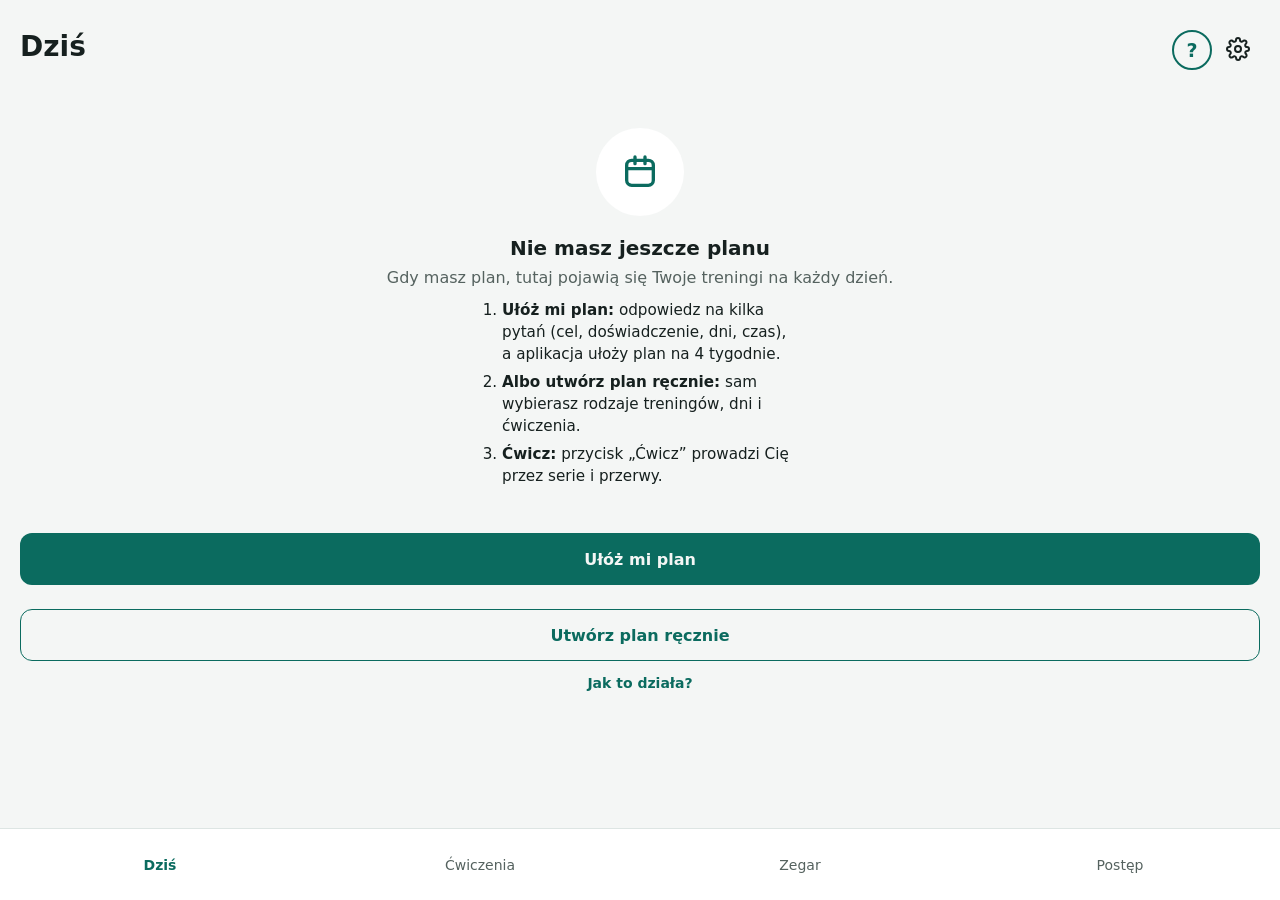
<file: index.html>
<!DOCTYPE html>
<html lang="pl">
<head>
  <meta charset="UTF-8">
  <meta name="viewport" content="width=device-width, initial-scale=1">
  <title>Ćwiczenia</title>
  <link rel="manifest" href="manifest.webmanifest">
  <meta name="theme-color" content="#0B6B5F">
  <link rel="icon" href="ikona-192.png">
  <link rel="apple-touch-icon" href="ikona-180.png">
  <link rel="stylesheet" href="style.css?v=99">
</head>
<body>

  <main>
    <section id="ekran-dzis" class="ekran aktywny">
      <div class="naglowek-rzad">
        <h1>Dziś</h1>
        <button class="ikona-przycisk" id="otworz-ustawienia" aria-label="Ustawienia">
          <svg width="24" height="24" viewBox="0 0 24 24" fill="none" stroke="currentColor" stroke-width="2" stroke-linecap="round" stroke-linejoin="round" aria-hidden="true"><circle cx="12" cy="12" r="3"/><path d="M19.4 15a1.7 1.7 0 0 0 .3 1.8l.1.1a2 2 0 1 1-2.8 2.8l-.1-.1a1.7 1.7 0 0 0-1.8-.3 1.7 1.7 0 0 0-1 1.5V21a2 2 0 1 1-4 0v-.1a1.7 1.7 0 0 0-1.1-1.5 1.7 1.7 0 0 0-1.8.3l-.1.1a2 2 0 1 1-2.8-2.8l.1-.1a1.7 1.7 0 0 0 .3-1.8 1.7 1.7 0 0 0-1.5-1H3a2 2 0 1 1 0-4h.1a1.7 1.7 0 0 0 1.5-1.1 1.7 1.7 0 0 0-.3-1.8l-.1-.1a2 2 0 1 1 2.8-2.8l.1.1a1.7 1.7 0 0 0 1.8.3H9a1.7 1.7 0 0 0 1-1.5V3a2 2 0 1 1 4 0v.1a1.7 1.7 0 0 0 1 1.5 1.7 1.7 0 0 0 1.8-.3l.1-.1a2 2 0 1 1 2.8 2.8l-.1.1a1.7 1.7 0 0 0-.3 1.8V9a1.7 1.7 0 0 0 1.5 1H21a2 2 0 1 1 0 4h-.1a1.7 1.7 0 0 0-1.5 1z"/></svg>
        </button>
      </div>

      <div class="pusty-stan" id="dzis-brak-planu">
        <div class="pusty-ikona">
          <svg width="40" height="40" viewBox="0 0 24 24" fill="none" stroke="currentColor" stroke-width="2" stroke-linecap="round" aria-hidden="true"><rect x="4" y="5" width="16" height="15" rx="3"/><path d="M4 10h16M9 3v4M15 3v4"/></svg>
        </div>
        <div class="pusty-tytul">Nie masz jeszcze planu</div>
        <p class="opis">Gdy masz plan, tutaj pojawią się Twoje treningi na każdy dzień.</p>
        <ol class="kroki-start">
          <li><b>Ułóż mi plan:</b> odpowiedz na kilka pytań (cel, doświadczenie, dni, czas), a aplikacja ułoży plan na 4 tygodnie.</li>
          <li><b>Albo utwórz plan ręcznie:</b> sam wybierasz rodzaje treningów, dni i ćwiczenia.</li>
          <li><b>Ćwicz:</b> przycisk „Ćwicz” prowadzi Cię przez serie i przerwy.</li>
        </ol>
        <button class="przycisk wielki" id="dzis-utworz-plan">Utwórz plan</button>
        <button class="akcja" id="dzis-jak-to-dziala">Jak to działa?</button>
      </div>

      <div id="dzis-plan" hidden>
        <p class="opis" id="dzis-data"></p>
        <button class="akcja" id="dzis-edytuj-plan">Edytuj plan</button>
        <div id="dzis-sesje"></div>
        <p class="opis" id="dzis-podsumowanie"></p>
      </div>
    </section>

    <section id="ekran-cwiczenia" class="ekran">
      <h1>Ćwiczenia</h1>

      <div class="przelacznik zakladki-cw">
        <button class="segment aktywny" id="przelacznik-baza">Baza ćwiczeń</button>
        <button class="segment" id="przelacznik-treningi">Moje zestawy</button>
        <button class="segment" id="przelacznik-sciezki">Ścieżki</button>
      </div>

      <div id="widok-sciezki" hidden></div>

      <div id="widok-baza">

      <div class="szuk-rzad" id="szuk-rzad">
        <input type="search" id="pole-szukaj" aria-label="Szukaj ćwiczenia" placeholder="Szukaj ćwiczenia">
        <button class="filtr-przycisk" id="przycisk-filtry" type="button" aria-haspopup="dialog">Filtry</button>
      </div>
      <div class="chipy aktywne-filtry" id="aktywne-filtry"></div>

      <div class="formularz" id="formularz-cwiczenia" hidden>
        <div class="naglowek-wstecz"><button class="wstecz" data-cel="przycisk-anuluj" aria-label="Wstecz"><svg width="24" height="24" viewBox="0 0 24 24" fill="none" stroke="currentColor" stroke-width="2" stroke-linecap="round" aria-hidden="true"><path d="M15 5l-7 7 7 7"/></svg></button><h2 class="tytul-formularza" id="tytul-formularza">Nowe ćwiczenie</h2><button class="przycisk maly zapisz-gora" id="przycisk-zapisz-gora" type="button">Zapisz</button></div>

        <label for="pole-nazwa">Nazwa</label>
        <input type="text" id="pole-nazwa" placeholder="Np. Wiosłowanie">

        <label for="pole-rodzaj">Rodzaj treningu</label>
        <select id="pole-rodzaj"></select>

        <label for="pole-poziom">Poziom trudności (opcjonalnie)</label>
        <select id="pole-poziom">
          <option value="">Nie określono</option>
          <option value="1">1 – początkujący</option>
          <option value="2">2 – podstawowy</option>
          <option value="3">3 – średni</option>
          <option value="4">4 – zaawansowany</option>
          <option value="5">5 – elitarny</option>
        </select>

        <!-- Style pływania: tylko dla rodzajów z wyborem stylu (Basen) -->
        <div id="pole-style" hidden>
          <div class="etykieta-pola">Style pływania</div>
          <div class="wybory" id="style-wybory"></div>
        </div>

        <!-- Partie mięśni: najpierw ptaszek, potem lista, potem podsumowanie -->
        <label class="wybor wybor-pelny">
          <input type="checkbox" id="pole-czy-partie">
          Ćwiczenie uwzględnia partię mięśni
        </label>

        <div class="panel" id="panel-partii" hidden>
          <div class="etykieta">Zaznacz partie mięśni</div>
          <div id="pole-partie" class="wybory"></div>
          <button class="przycisk" id="przycisk-gotowe">Gotowe</button>
        </div>

        <div class="podsumowanie" id="podsumowanie-partii" hidden>
          <div>
            <div class="etykieta-mala">Partie mięśni</div>
            <div class="podsumowanie-tekst" id="tekst-partii"></div>
          </div>
          <button class="akcja" id="przycisk-zmien-partie">Zmień</button>
        </div>

        <!-- Mięśnie: jedna sylwetka do dotykania, wybrane mięśnie na górze listy -->
        <div class="etykieta-pola">Mięśnie</div>
        <button class="akcja" id="przycisk-pokaz-miesnie" type="button">Pokaż listę mięśni</button>
        <div class="panel" id="panel-miesni" hidden>
          <div id="pole-miesnie"></div>
        </div>

        <label class="wybor wybor-ciezar"><input type="checkbox" id="pole-ciezar"> Można dodać ciężar (kg)</label>
        <p class="opis">Przy takim ćwiczeniu w planie i przy zaliczaniu wpiszesz ciężar w każdej serii.</p>

        <label for="pole-opis-start">Opis wykonania: ustawienie (opcjonalnie)</label>
        <textarea id="pole-opis-start" rows="2" placeholder="Pozycja wyjściowa, chwyt, stopy"></textarea>
        <label for="pole-opis-ruch">Opis wykonania: ruch</label>
        <textarea id="pole-opis-ruch" rows="3" placeholder="Co robisz, w jakim zakresie, jak oddychasz"></textarea>
        <label for="pole-opis-uwaga">Opis wykonania: uwaga</label>
        <textarea id="pole-opis-uwaga" rows="2" placeholder="Najczęstszy błąd, bezpieczeństwo"></textarea>

        <label for="pole-link">Link do filmu (opcjonalnie)</label>
        <input type="url" id="pole-link" placeholder="https://">

        <p class="blad" id="komunikat-bledu"></p>

        <div>
          <button class="przycisk" id="przycisk-zapisz">Zapisz</button>
          <button class="przycisk drugi schowany" id="przycisk-anuluj">Anuluj</button>
        </div>
      </div>

      <div class="arkusz-tlo" id="arkusz-filtrow" hidden>
        <div class="arkusz" role="dialog" aria-label="Filtry ćwiczeń">
          <div class="arkusz-uchwyt" aria-hidden="true"></div>
          <div class="arkusz-gora">
            <h2>Filtry</h2>
            <button class="akcja" id="przycisk-wyczysc" type="button">Wyczyść</button>
          </div>
          <div class="arkusz-tresc filtry" id="blok-filtrow">
            <div class="etykieta-pola">Pokaż</div>
            <div class="chipy" id="chipy-zrodlo"></div>

            <div class="etykieta-pola">Partia mięśni</div>
            <div class="chipy" id="chipy-partie"></div>

            <div id="blok-miesnie-chipy" hidden>
              <div class="etykieta-pola">Mięśnie tej partii (można kilka)</div>
              <div class="chipy" id="chipy-miesnie"></div>
            </div>

            <div class="etykieta-pola">Rodzaj treningu</div>
            <div class="chipy" id="chipy-rodzaje"></div>

            <div class="etykieta-pola">Trudność <span class="skala-poziomow" aria-hidden="true"><i class="poz-1"></i><i class="poz-2"></i><i class="poz-3"></i><i class="poz-4"></i><i class="poz-5"></i></span></div>
            <p class="podpowiedz-poziomow">1 – na start (zielony) … 5 – elitarne (czerwony).</p>
            <div class="chipy" id="chipy-poziomy"></div>

            <div id="blok-miesnie-lista">
              <label for="filtr-miesien" class="etykieta-pola">Mięsień</label>
              <select id="filtr-miesien" class="filtr-wybor"></select>
            </div>

            <label for="filtr-sortowanie" class="etykieta-pola">Kolejność</label>
            <select id="filtr-sortowanie" class="filtr-wybor">
              <option value="">Domyślna</option>
              <option value="latwe">Od najłatwiejszych</option>
              <option value="trudne">Od najtrudniejszych</option>
              <option value="az">Alfabetycznie</option>
            </select>

            <button class="akcja" id="przycisk-ukryte" type="button" hidden>Pokaż ukryte</button>
          </div>
          <button class="przycisk wielki arkusz-pokaz" id="przycisk-pokaz-wyniki" type="button">Pokaż ćwiczenia</button>
        </div>
      </div>

      <p class="lista-licznik" id="lista-licznik"></p>
      <p class="opis" id="pusta-lista">Nie masz jeszcze ćwiczeń. Dodaj pierwsze.</p>
      <p class="opis" id="brak-wynikow" hidden>Brak ćwiczeń dla wybranych filtrów.</p>
      <div id="lista-cwiczen"></div>

      <button class="fab" id="przycisk-nowe" type="button">+ Dodaj ćwiczenie</button>
      </div>

      <div id="widok-treningi" hidden>
        <button class="przycisk" id="przycisk-nowy-trening">+ Dodaj zestaw ćwiczeń</button>

        <div class="formularz" id="formularz-treningu" hidden>
          <div class="naglowek-wstecz"><button class="wstecz" data-cel="przycisk-anuluj-trening" aria-label="Wstecz"><svg width="24" height="24" viewBox="0 0 24 24" fill="none" stroke="currentColor" stroke-width="2" stroke-linecap="round" aria-hidden="true"><path d="M15 5l-7 7 7 7"/></svg></button><h2 class="tytul-formularza" id="tytul-treningu">Nowy trening</h2><button class="przycisk maly zapisz-gora" id="przycisk-zapisz-trening-gora" type="button">Zapisz</button></div>

          <label for="pole-nazwa-treningu">Nazwa zestawu</label>
          <input type="text" id="pole-nazwa-treningu" placeholder="Np. Plecy A">
          <label for="pole-blok-treningu">Rodzaj zestawu</label>
          <select id="pole-blok-treningu">
            <option value="">Zwykły zestaw</option>
            <option value="rozgrzewka">Blok rozgrzewki (dołączany przed treningiem)</option>
            <option value="rozciaganie">Blok rozciągania (dołączany po treningu)</option>
          </select>

          <div class="etykieta">Ćwiczenia w zestawie</div>
          <p class="opis" id="puste-wybrane">Nie dodano jeszcze ćwiczeń.</p>
          <div id="wybrane-cwiczenia"></div>

          <button class="przycisk drugi" id="przycisk-dodaj-cwiczenia">+ Dodaj ćwiczenia z bazy</button>
          <button class="przycisk-przerywany" id="przycisk-nowe-w-treningu" type="button">+ Utwórz nowe ćwiczenie</button>

          <div class="panel" id="panel-wyboru" hidden>
            <label for="pole-szukaj-wyboru" class="etykieta-pola">Szukaj ćwiczenia</label>
            <input type="search" id="pole-szukaj-wyboru" placeholder="Wpisz nazwę">

            <div class="etykieta-pola">Partie mięśni</div>
            <div class="chipy" id="chipy-partie-wyboru"></div>

            <div class="etykieta-pola">Rodzaj treningu</div>
            <div class="chipy" id="chipy-rodzaje-wyboru"></div>

            <div id="lista-wyboru"></div>
            <button class="przycisk" id="przycisk-gotowe-wyboru">Gotowe</button>
          </div>

          <p class="blad" id="blad-treningu"></p>

          <div>
            <button class="przycisk" id="przycisk-zapisz-trening">Zapisz zestaw</button>
            <button class="przycisk drugi schowany" id="przycisk-anuluj-trening">Anuluj</button>
          </div>
        </div>

        <p class="opis" id="puste-treningi">Nie masz jeszcze zestawów ćwiczeń. Dodaj pierwszy.</p>
        <input type="search" id="szukaj-treningow" aria-label="Szukaj zestawu lub ćwiczenia w nim" placeholder="Szukaj zestawu lub ćwiczenia w nim" hidden>
        <button class="akcja" id="przycisk-ukryte-zestawy" hidden>Pokaż ukryte zestawy</button>
        <div id="lista-treningow"></div>
      </div>
    </section>

    <section id="ekran-zegar" class="ekran">
      <h1>Zegar</h1>
      <div id="zegar-tresc"></div>
    </section>

    <section id="ekran-postep" class="ekran">
      <h1>Postęp</h1>
      <div id="postep-tresc"></div>
      <button class="przycisk wielki" id="postep-nowy-plan">Nowy plan</button>
      <button class="przycisk drugi wielki" id="postep-edytuj-plan" hidden>Edytuj aktywny plan</button>
    </section>
  </main>

  <nav class="pasek">
    <button class="zakladka aktywna" data-ekran="ekran-dzis">Dziś</button>
    <button class="zakladka" data-ekran="ekran-cwiczenia">Ćwiczenia</button>
    <button class="zakladka" data-ekran="ekran-zegar">Zegar</button>
    <button class="zakladka" data-ekran="ekran-postep">Postęp</button>
  </nav>

  <!-- Kreator planu: pełny ekran nad aplikacją -->
  <div class="kreator" id="kreator" hidden>
    <div class="kreator-naglowek">
      <button class="wstecz" id="kr-wstecz" aria-label="Wstecz">
        <svg width="24" height="24" viewBox="0 0 24 24" fill="none" stroke="currentColor" stroke-width="2" stroke-linecap="round" aria-hidden="true"><path d="M15 5l-7 7 7 7"/></svg>
      </button>
      <div>
        <div class="kreator-krok" id="kr-etykieta-kroku">Krok 1 z 2</div>
        <h2 class="kreator-tytul" id="kr-tytul">Nowy plan</h2>
      </div>
    </div>

    <div class="kreator-postep">
      <span class="aktywny" id="kr-postep-1"></span>
      <span id="kr-postep-2"></span>
    </div>

    <div class="kreator-tresc">

      <!-- Krok 1: okres i aktywności -->
      <div id="kr-krok1">
        <p class="opis kr-wstep">Wybierz okres i dodaj rodzaje treningów. Przy każdym wpisz, ile razy w okresie chcesz go zrobić.</p>
        <label class="etykieta-pola" for="kr-nazwa-planu">Nazwa planu</label>
        <input type="text" id="kr-nazwa-planu" maxlength="40" placeholder="Np. Masa, Bieganie, Powrót po urlopie">
        <div class="etykieta-pola">Okres</div>
        <div class="przelacznik">
          <button class="segment aktywny" id="kr-okres-tydzien">Tydzień</button>
          <button class="segment" id="kr-okres-miesiac">Miesiąc</button>
        </div>

        <div class="etykieta-pola">Rodzaje treningów</div>
        <p class="opis" id="kr-pusta">Nie dodano jeszcze żadnego rodzaju treningu.</p>
        <div id="kr-lista"></div>

        <button class="przycisk-przerywany" id="kr-dodaj">+ Dodaj rodzaj treningu</button>

        <div class="formularz" id="kr-formularz" hidden>
          <div class="naglowek-wstecz"><button class="wstecz" data-cel="kr-anuluj-aktywnosc" aria-label="Wstecz"><svg width="24" height="24" viewBox="0 0 24 24" fill="none" stroke="currentColor" stroke-width="2" stroke-linecap="round" aria-hidden="true"><path d="M15 5l-7 7 7 7"/></svg></button><h2 class="tytul-formularza" id="kr-tytul-formularza">Nowa aktywność</h2></div>

          <label for="kr-rodzaj">Rodzaj treningu</label>
          <select id="kr-rodzaj"></select>

          <div id="kr-pole-partia" hidden>
            <label>Partie mięśni (można kilka)</label>
            <div class="chipy" id="kr-partia"></div>
          </div>

          <div>
            <label for="kr-razy">Ile razy w okresie</label>
            <input type="number" id="kr-razy" min="0" inputmode="numeric" value="0">
          </div>

          <p class="blad" id="kr-blad"></p>

          <div>
            <button class="przycisk" id="kr-zapisz-aktywnosc">Zapisz</button>
            <button class="przycisk drugi schowany" id="kr-anuluj-aktywnosc">Anuluj</button>
            <button class="przycisk drugi" id="kr-usun-aktywnosc" hidden>Usuń</button>
          </div>
        </div>

        <p class="podpowiedz" id="kr-podpowiedz"></p>
        <p class="blad" id="kr-blad-kroku"></p>

        <button class="przycisk wielki" id="kr-dalej">Dalej</button>
        <button class="akcja" id="kr-od-nowa" hidden>Zacznij od nowa</button>
      </div>

      <!-- Krok 2: kalendarz -->
      <div id="kr-krok2" hidden>
        <p class="opis kr-wstep">Rozłóż treningi na dni: dotknij dnia w kalendarzu i dodaj trening. Potem uzupełnij każdy o zestaw ćwiczeń i parametry.</p>
        <div class="etykieta-pola">Do rozłożenia</div>
        <div class="legenda" id="kal-legenda"></div>
        <div class="kal-oznaczenia">
          <span><i class="znacznik" style="background:currentColor"></i> trening gotowy</span>
          <span><i class="znacznik pusty"></i> do uzupełnienia</span>
        </div>
        <div class="kal-dni-tygodnia">
          <span>Pn</span><span>Wt</span><span>Śr</span><span>Cz</span><span>Pt</span><span>So</span><span>Nd</span>
        </div>
        <div class="kal-siatka" id="kal-siatka"></div>
        <p class="podpowiedz" id="kal-podsumowanie"></p>
        <p class="blad" id="kal-blad"></p>
        <button class="przycisk drugi wielki" id="kal-propozycja">Zaproponuj rozkład</button>
        <button class="przycisk wielki" id="kal-zapisz">Zapisz plan</button>
      </div>

    </div>

    <!-- Panel dnia: wysuwa się z dołu po dotknięciu kafelka -->
    <div class="arkusz-tlo" id="arkusz-tlo" hidden>
      <div class="arkusz" id="arkusz" role="dialog" aria-label="Panel dnia">
        <div class="arkusz-uchwyt"></div>
        <div class="arkusz-naglowek">
          <h2 id="pd-tytul">Dzień</h2>
          <span id="pd-podtytul"></span>
        </div>
        <div class="arkusz-tresc" id="arkusz-tresc">

          <div id="pd-widok-dzien">
            <div id="pd-sesje"></div>
            <button class="przycisk-przerywany" id="pd-dodaj">+ Dodaj trening</button>
            <button class="przycisk wielki" id="pd-zamknij">Gotowe</button>
          </div>

          <div id="pd-widok-dodaj" hidden>
            <div class="naglowek-wstecz"><button class="wstecz" data-cel="pd-dodaj-anuluj" aria-label="Wstecz"><svg width="24" height="24" viewBox="0 0 24 24" fill="none" stroke="currentColor" stroke-width="2" stroke-linecap="round" aria-hidden="true"><path d="M15 5l-7 7 7 7"/></svg></button><h2 class="tytul-formularza">Dodaj sesję</h2></div>
            <div id="pd-wybor-aktywnosci"></div>
            <button class="przycisk drugi wielki schowany" id="pd-dodaj-anuluj">Anuluj</button>
          </div>

          <div id="pd-widok-sesja" hidden>
            <div class="naglowek-wstecz"><button class="wstecz" data-cel="pd-sesja-wroc" aria-label="Wstecz"><svg width="24" height="24" viewBox="0 0 24 24" fill="none" stroke="currentColor" stroke-width="2" stroke-linecap="round" aria-hidden="true"><path d="M15 5l-7 7 7 7"/></svg></button><h2 class="tytul-formularza" id="pd-sesja-tytul">Sesja</h2></div>
            <div id="pd-sesja-trening"></div>
            <div id="pd-sesja-parametry"></div>
            <p class="blad" id="pd-sesja-blad"></p>
            <p class="opis" id="pd-sesja-info"></p>
            <button class="przycisk wielki" id="pd-sesja-zapisz">Zapisz trening</button>
            <button class="przycisk drugi wielki" id="pd-sesja-kopiuj">Kopiuj do innych treningów</button>
            <button class="przycisk drugi wielki" id="pd-sesja-przenies">Przenieś na inny dzień</button>
            <button class="przycisk drugi wielki schowany" id="pd-sesja-wroc">Wróć</button>
            <button class="akcja usun" id="pd-sesja-usun">Usuń trening</button>
          </div>

          <div id="pd-widok-przenies" hidden>
            <div class="naglowek-wstecz"><button class="wstecz" data-cel="pd-przenies-wstecz" aria-label="Wstecz"><svg width="24" height="24" viewBox="0 0 24 24" fill="none" stroke="currentColor" stroke-width="2" stroke-linecap="round" aria-hidden="true"><path d="M15 5l-7 7 7 7"/></svg></button><h2 class="tytul-formularza">Przenieś na dzień</h2></div>
            <p class="opis" id="pd-przenies-opis"></p>
            <div id="pd-przenies-lista"></div>
            <button class="przycisk drugi wielki schowany" id="pd-przenies-wstecz">Wróć</button>
          </div>

          <div id="pd-widok-wybor" hidden>
            <div class="naglowek-wstecz"><button class="wstecz" data-cel="kr2-wybor-wstecz" aria-label="Wstecz"><svg width="24" height="24" viewBox="0 0 24 24" fill="none" stroke="currentColor" stroke-width="2" stroke-linecap="round" aria-hidden="true"><path d="M15 5l-7 7 7 7"/></svg></button><h2 class="tytul-formularza" id="kr2-wybor-tytul">Trening</h2></div>
            <label class="wybor wybor-pelny">
              <input type="checkbox" id="kr2-wszystkie-treningi">
              Pokaż wszystkie treningi
            </label>
            <input type="search" id="kr2-szukaj-treningow" placeholder="Szukaj treningu">
            <p class="opis" id="kr2-brak-treningow" hidden></p>
            <div id="kr2-treningi"></div>
            <button class="przycisk-przerywany" id="kr2-nowy">+ Zbuduj nowy zestaw</button>
            <button class="przycisk drugi wielki schowany" id="kr2-wybor-wstecz">Wróć</button>
          </div>

          <div id="pd-widok-budowa" hidden>
            <div class="naglowek-wstecz"><button class="wstecz" data-cel="kr2-anuluj" aria-label="Wstecz"><svg width="24" height="24" viewBox="0 0 24 24" fill="none" stroke="currentColor" stroke-width="2" stroke-linecap="round" aria-hidden="true"><path d="M15 5l-7 7 7 7"/></svg></button><h2 class="tytul-formularza" id="kr2-budowa-tytul">Nowy trening</h2><button class="przycisk maly zapisz-gora" id="kr2-zapisz-gora" type="button">Gotowe</button></div>
            <div class="formularz">
              <div class="etykieta">Sugerowane ćwiczenia</div>
              <label class="wybor wybor-pelny">
                <input type="checkbox" id="kr2-wszystkie">
                Pokaż wszystkie ćwiczenia z bazy
              </label>
              <input type="search" id="kr2-szukaj" placeholder="Szukaj ćwiczenia">
              <button class="przycisk-przerywany" id="kr2-nowe-cwiczenie" type="button">+ Utwórz nowe ćwiczenie</button>
              <div id="kr2-cwiczenia"></div>
              <p class="opis" id="kr2-wybrano"></p>

              <label class="wybor wybor-pelny">
                <input type="checkbox" id="kr2-zapisz-zestaw">
                Zapisz w „Moich zestawach”, żeby użyć ponownie
              </label>
              <div id="kr2-pole-nazwy" hidden>
                <label for="kr2-nazwa">Nazwa zestawu</label>
                <input type="text" id="kr2-nazwa" placeholder="Np. Plecy A">
              </div>

              <p class="blad" id="kr2-blad-budowy"></p>
              <div>
                <button class="przycisk" id="kr2-zapisz">Gotowe</button>
                <button class="przycisk drugi schowany" id="kr2-anuluj">Anuluj</button>
              </div>
            </div>
          </div>

        </div>
      </div>
    </div>

    <!-- Okno zmiany liczby sesji aktywności -->
    <div class="arkusz-tlo srodek" id="okno-liczby-tlo" hidden>
      <div class="okno" role="dialog" aria-label="Liczba treningów">
        <div class="okno-tytul"><span class="kwadrat" id="ol-kwadrat"></span><h2 id="ol-tytul">Rodzaj treningu</h2></div>
        <p class="opis">Liczba treningów w planie</p>
        <div class="stepper">
          <button id="ol-mniej" aria-label="Mniej treningów">−</button>
          <div id="ol-liczba">1</div>
          <button id="ol-wiecej" aria-label="Więcej treningów">+</button>
        </div>
        <p class="okno-info" id="ol-info"></p>
        <div>
          <button class="przycisk drugi" id="ol-anuluj">Anuluj</button>
          <button class="przycisk" id="ol-zapisz">Zapisz</button>
        </div>
        <button class="akcja usun" id="ol-usun">Usuń ten rodzaj treningu z planu</button>
      </div>
    </div>

  </div>

  <!-- Usuwanie planu -->
  <div class="wynik-tlo" id="usun-tlo" hidden>
    <div class="okno" role="dialog" aria-label="Usuń plan">
      <h2>Usunąć plan?</h2>
      <p class="opis" id="usun-opis">Plan i jego postęp zostaną usunięte.</p>
      <div>
        <button class="przycisk drugi" id="usun-zamknij">Zamknij plan (zachowaj historię)</button>
        <button class="przycisk drugi" id="usun-anuluj">Anuluj</button>
        <button class="przycisk niebezpieczny" id="usun-potwierdz">Usuń plan</button>
      </div>
    </div>
  </div>

  <!-- Ustawienia -->
  <div class="postep-okno" id="ustawienia-okno" hidden>
    <div class="postep-okno-gora">
      <button class="wstecz" id="ustawienia-wstecz" aria-label="Wstecz">
        <svg width="24" height="24" viewBox="0 0 24 24" fill="none" stroke="currentColor" stroke-width="2" stroke-linecap="round" aria-hidden="true"><path d="M15 5l-7 7 7 7"/></svg>
      </button>
      <h1>Ustawienia</h1>
    </div>
    <div class="postep-okno-tresc ust-tresc">
      <div class="ust-naglowek">Moje możliwości</div>
      <div class="pp-karta" id="ust-mozliwosci"></div>

      <div class="ust-naglowek">Trening siłowy</div>
      <div class="pp-karta">
        <div class="ust-rzad">
          <div class="ust-nazwa">Dźwięk po przerwie</div>
          <button class="przelacznik-wl" id="ust-dzwiek" role="switch" aria-checked="true" aria-label="Dźwięk po przerwie"><span></span></button>
        </div>
        <div class="ust-linia"></div>
        <div class="ust-rzad">
          <div class="ust-nazwa">Wibracja po przerwie</div>
          <button class="przelacznik-wl" id="ust-wibracja" role="switch" aria-checked="true" aria-label="Wibracja po przerwie"><span></span></button>
        </div>
        <div class="ust-linia"></div>
        <div class="ust-rzad">
          <label class="ust-nazwa" for="ust-przerwa">Domyślna przerwa (s)</label>
          <input type="number" id="ust-przerwa" class="ust-pole" min="5" max="900" step="5" value="60" inputmode="numeric">
        </div>
        <p class="ust-opis">Dla jednego ćwiczenia zmienisz ją w trakcie przyciskami −15 s / +15 s – aplikacja zapamięta.</p>
      </div>

      <div class="ust-naglowek">Bieganie</div>
      <div class="pp-karta">
        <div class="ust-nazwa">Ilość szczegółów</div>
        <div class="przelacznik ust-przelacznik" id="ust-bieg-poziom">
          <button class="segment" data-poziom="poczatkujacy" type="button">Podstawowe</button>
          <button class="segment" data-poziom="zaawansowany" type="button">Wszystkie</button>
        </div>
        <p class="ust-opis">„Wszystkie” dodaje tempo w historii, obciążenie, rekordy i dystans tygodniowy. Zmiana niczego nie usuwa.</p>
        <div class="ust-linia"></div>
        <div class="ust-rzad">
          <div class="ust-nazwa">Serie i rekordy biegowe</div>
          <button class="przelacznik-wl" id="ust-bieg-serie" role="switch" aria-checked="true" aria-label="Serie i rekordy biegowe"><span></span></button>
        </div>
        <div class="ust-linia"></div>
        <div class="ust-rzad">
          <div class="ust-nazwa">Ekran nie gaśnie podczas biegu</div>
          <button class="przelacznik-wl" id="ust-bieg-ekran" role="switch" aria-checked="true" aria-label="Ekran nie gaśnie podczas biegu"><span></span></button>
        </div>
        <p class="ust-opis">Zużywa więcej baterii, ale stoper, GPS i sygnały działają pewniej.</p>
        <div class="ust-linia"></div>
        <div class="ust-rzad">
          <div class="ust-nazwa">Pomiar GPS</div>
          <button class="przelacznik-wl" id="ust-bieg-gps" role="switch" aria-checked="false" aria-label="Pomiar GPS podczas biegu"><span></span></button>
        </div>
        <p class="ust-opis">Dystans i tempo z lokalizacji. Trasa zostaje w telefonie. Działa przy włączonym ekranie. Na bieżni wyłącz.</p>
        <div class="ust-linia"></div>
        <div class="ust-rzad">
          <div class="ust-nazwa">Odcinki na dystans przełączają się same</div>
          <button class="przelacznik-wl" id="ust-bieg-odc-gps" role="switch" aria-checked="true" aria-label="Odcinki na dystans przełączają się same"><span></span></button>
        </div>
        <p class="ust-opis">Z GPS, np. odcinek 400 m kończy się po 400 m. Przy odcinkach krótszych niż 200 m lepiej użyć przycisku „Odcinek zrobiony”.</p>
        <div class="ust-linia"></div>
        <button class="akcja ust-akcja" id="ust-bieg-przelicz" type="button">Przelicz dystanse z zapisanych tras GPS</button>
        <p class="ust-opis" id="ust-bieg-przelicz-info"></p>
      </div>

      <div class="ust-naglowek">Pływanie</div>
      <div class="pp-karta">
        <div class="ust-nazwa">Mój basen</div>
        <div class="przelacznik ust-przelacznik plyw-ust-basen" id="ust-plyw-basen">
          <button class="segment" data-basen="25m" type="button">25 m</button>
          <button class="segment" data-basen="50m" type="button">50 m</button>
          <button class="segment" data-basen="25yd" type="button">25 yd</button>
          <button class="segment" data-basen="inny" type="button">Inny</button>
        </div>
        <div class="rzad plyw-ust-inny" id="ust-plyw-inny" hidden>
          <div><label for="ust-plyw-dl">Długość basenu</label><input type="number" id="ust-plyw-dl" min="1" step="any" inputmode="decimal" placeholder="np. 33,3"></div>
          <div><label for="ust-plyw-jedn">Jednostka</label><select id="ust-plyw-jedn"><option value="m">metry</option><option value="yd">jardy</option></select></div>
        </div>
        <p class="ust-opis">Treningi wpisujesz w długościach basenu, a metry liczą się same. W każdym treningu możesz wybrać inny basen.</p>
        <div class="ust-linia"></div>
        <div class="ust-nazwa">Nowy trening na basenie</div>
        <div class="przelacznik ust-przelacznik" id="ust-plyw-tryb">
          <button class="segment" data-tryb="prosty" type="button">Prosty</button>
          <button class="segment" data-tryb="zaawansowany" type="button">Bloki</button>
        </div>
        <p class="ust-opis">„Prosty”: liczba długości i styl. „Bloki”: rozgrzewka, technika, część główna, wyciszenie, powtórzenia i przerwy.</p>
      </div>

      <div class="ust-naglowek">Przypomnienie</div>
      <div class="pp-karta">
        <div class="ust-rzad">
          <div class="ust-nazwa">Alarm</div>
          <button class="przelacznik-wl" id="ust-alarm" role="switch" aria-checked="true" aria-label="Alarm"><span></span></button>
        </div>
        <div id="ust-godzina-blok">
          <div class="ust-linia"></div>
          <div class="ust-rzad">
            <label class="ust-nazwa" for="ust-godzina">Godzina</label>
            <input type="time" id="ust-godzina" class="ust-pole" value="18:30">
          </div>
          <p class="ust-opis">Tylko w dni z zaplanowanym treningiem.</p>
        </div>
        <div id="ust-ics-blok" hidden>
          <div class="ust-linia"></div>
          <button class="przycisk drugi ust-szeroki" id="ust-ics">Dodaj przypomnienia do kalendarza</button>
          <p class="ust-opis" id="ust-ics-info"></p>
        </div>
      </div>

      <div class="ust-naglowek">Wygląd</div>
      <div class="pp-karta">
        <div class="ust-segmenty">
          <button id="ust-jasny">Jasny</button>
          <button id="ust-ciemny">Ciemny</button>
        </div>
      </div>

      <div class="ust-naglowek">Kopia zapasowa</div>
      <div class="pp-karta">
        <p class="ust-opis ust-opis-gora" id="ust-kopia-stan">Dane są tylko w tym telefonie. Zapisuj plik kopii regularnie, np. na Dysku Google.</p>
        <div class="ust-przyciski">
          <button class="przycisk" id="kopia-zapisz">Zapisz kopię zapasową</button>
          <button class="przycisk drugi" id="kopia-wczytaj">Wczytaj kopię</button>
        </div>
        <p class="ust-opis" id="kopia-info"></p>
        <input type="file" id="kopia-wczytaj-plik" accept=".json,application/json" hidden>
      </div>

      <div class="ust-naglowek">Pomoc</div>
      <div class="pp-karta">
        <button class="przycisk drugi ust-szeroki" id="ust-przewodnik">Jak to działa? (przewodnik ze zdjęciami)</button>
      </div>

      <div class="ust-naglowek">Usuwanie danych</div>
      <div class="pp-karta">
        <p class="ust-opis ust-opis-gora">Usuwa plany, wyniki i Twoje ćwiczenia z tego telefonu. Wcześniej automatycznie pobierze się kopia zapasowa.</p>
        <button class="przycisk niebezpieczny ust-szeroki" id="ust-usun-dane" type="button">Usuń wszystkie dane…</button>
      </div>
    </div>
  </div>

  <!-- Mięśnie ćwiczenia (rysunek) -->
  <div class="wynik-tlo" id="an-tlo" hidden>
    <div class="okno" role="dialog" aria-label="Mięśnie ćwiczenia">
      <h2 id="an-tytul">Ćwiczenie</h2>
      <div class="an-ramka" id="an-okno-rysunek"></div>
      <p class="opis" id="an-okno-lista"></p>
      <button class="przycisk" id="an-zamknij">Zamknij</button>
    </div>
  </div>

  <!-- Okno szczegółów w Postępie -->
  <div class="postep-okno" id="postep-okno" hidden>
    <div class="postep-okno-gora">
      <button class="wstecz" id="postep-okno-wstecz" aria-label="Wstecz">
        <svg width="24" height="24" viewBox="0 0 24 24" fill="none" stroke="currentColor" stroke-width="2" stroke-linecap="round" aria-hidden="true"><path d="M15 5l-7 7 7 7"/></svg>
      </button>
      <div>
        <h1 id="postep-okno-tytul">Tydzień</h1>
        <div class="opis" id="postep-okno-podtytul"></div>
      </div>
    </div>
    <div class="postep-okno-tresc" id="postep-okno-tresc"></div>
  </div>

  <!-- Wartość ćwiczenia (inna niż w planie) -->
  <div class="wynik-tlo" id="wart-tlo" hidden>
    <div class="okno" role="dialog" aria-label="Wartości ćwiczenia">
      <h2 id="wart-tytul">Ćwiczenie</h2>
      <p class="opis" id="wart-plan"></p>
      <div class="wart-pola" id="wart-pola"></div>
      <p class="wart-info" id="wart-info"></p>
      <div>
        <button class="przycisk drugi" id="wart-anuluj">Anuluj</button>
        <button class="przycisk" id="wart-zapisz">Zapisz i zalicz</button>
      </div>
      <button class="akcja" id="wart-cofnij">Nie zrobiłem (cofnij zaliczenie)</button>
    </div>
  </div>

  <!-- Wynik biegania i basenu -->
  <div class="wynik-tlo" id="wynik-tlo" hidden>
    <div class="okno" role="dialog" aria-label="Wynik treningu">
      <h2 id="wynik-tytul">Wynik</h2>
      <p class="opis" id="wynik-podpis">Pola są wypełnione celem z planu. Popraw je, jeśli wynik był inny.</p>
      <div id="wynik-pola"></div>
      <p class="blad" id="wynik-blad"></p>
      <div>
        <button class="przycisk drugi" id="wynik-anuluj">Anuluj</button>
        <button class="przycisk" id="wynik-zapisz">Zapisz i zalicz</button>
      </div>
    </div>
  </div>

  <div class="wynik-tlo" id="rd-tlo" hidden>
    <div class="okno" role="dialog" aria-label="Rekord na dystansie">
      <h2>Rekord na dystansie</h2>
      <div class="formularz">
        <label for="rd-rodzaj">Rodzaj treningu</label>
        <select id="rd-rodzaj"></select>
        <div id="rd-styl-blok" hidden>
          <label for="rd-styl">Styl</label>
          <select id="rd-styl"></select>
        </div>
        <div class="etykieta">Dystans (wybierz albo wpisz własny)</div>
        <div class="chipy" id="rd-chipy"></div>
        <div class="rd-rzad">
          <input type="number" id="rd-dystans" inputmode="decimal" min="0" step="any" placeholder="Własny dystans">
          <select id="rd-jednostka"><option value="km">km</option><option value="m">m</option></select>
        </div>
        <div class="etykieta">Twój rekord (godz. / min / s, opcjonalnie)</div>
        <div class="rd-rzad rd-czas">
          <input type="number" id="rd-godz" inputmode="numeric" min="0" placeholder="godz.">
          <input type="number" id="rd-min" inputmode="numeric" min="0" placeholder="min">
          <input type="number" id="rd-sek" inputmode="decimal" min="0" step="any" placeholder="s">
        </div>
        <label for="rd-data">Data (opcjonalnie)</label>
        <input type="date" id="rd-data">
        <p class="blad" id="rd-blad"></p>
        <div>
          <button class="przycisk drugi" id="rd-anuluj">Anuluj</button>
          <button class="przycisk" id="rd-zapisz">Zapisz</button>
        </div>
        <button class="akcja usun" id="rd-usun" hidden>Usuń rekord</button>
      </div>
    </div>
  </div>

  <div class="wynik-tlo" id="rek-tlo" hidden>
    <div class="okno" role="dialog" aria-label="Rekord">
      <h2 id="rek-tytul">Rekord</h2>
      <div class="formularz" id="rek-pola"></div>
      <p class="blad" id="rek-blad"></p>
      <div>
        <button class="przycisk drugi" id="rek-anuluj">Anuluj</button>
        <button class="przycisk" id="rek-zapisz">Zapisz</button>
      </div>
      <button class="akcja usun" id="rek-usun" hidden>Usuń rekord</button>
    </div>
  </div>

  <script src="dane.js?v=99"></script>
  <!-- Opis ćwiczenia (z miniaturą filmu) -->
  <div class="wynik-tlo opis-tlo" id="opis-tlo" hidden>
    <div class="okno" role="dialog" aria-label="Opis ćwiczenia">
      <h2 id="opis-tytul">Ćwiczenie</h2>
      <div id="opis-film"></div>
      <div id="opis-tresc"></div>
      <p class="opis opis-uwaga">Opis ogólny. Dobierz ciężar tak, by zachować technikę. Przy bólu przerwij ćwiczenie.</p>
      <a class="akcja film" id="opis-link" target="_blank" rel="noopener" hidden>Otwórz film w przeglądarce</a>
      <button class="przycisk" id="opis-zamknij">Zamknij</button>
    </div>
  </div>

  <!-- Tryb ćwiczenia: pełny ekran nad aplikacją -->
  <div class="cwicz" id="cwicz" hidden>
    <div class="cwicz-gora">
      <button class="wstecz" id="cwicz-zamknij" aria-label="Zamknij tryb ćwiczenia">✕</button>
      <h2 class="cwicz-tytul" id="cwicz-tytul">Ćwiczenie</h2>
    </div>
    <div class="cwicz-pasek"><div id="cwicz-pasek"></div></div>
    <div class="cwicz-tresc" id="cwicz-tresc"></div>
  </div>

  <!-- Zegar: trening interwałowy i alarm na pełnym ekranie -->
  <div class="cwicz" id="zegar-bieg" hidden>
    <div class="cwicz-gora">
      <button class="wstecz" id="zegar-bieg-zamknij" aria-label="Zakończ trening interwałowy">✕</button>
      <h2 class="cwicz-tytul" id="zegar-bieg-tytul">Interwały</h2>
    </div>
    <div class="cwicz-pasek"><div id="zegar-bieg-pasek"></div></div>
    <div class="cwicz-tresc" id="zegar-bieg-tresc"></div>
  </div>

  <script src="anatomia.js?v=99"></script>
  <script src="cwiczenia.js?v=99"></script>
  <script src="treningi.js?v=99"></script>
  <script src="bieg-logika.js?v=99"></script>
  <script src="gps-logika.js?v=99"></script>
  <script src="gps.js?v=99"></script>
  <script src="kreator.js?v=99"></script>
  <script src="kreator2.js?v=99"></script>
  <script src="dzis.js?v=99"></script>
  <script src="postep.js?v=99"></script>
  <script src="rekordy.js?v=99"></script>
  <script src="plyw.js?v=99"></script>
  <script src="cwicz.js?v=99"></script>
  <script src="zegar.js?v=99"></script>
  <script src="bieg.js?v=99"></script>
  <script src="mozliwosci.js?v=99"></script>
  <script src="ustawienia.js?v=99"></script>
  <script src="kopia.js?v=99"></script>
  <script src="bezpieczenstwo.js?v=99"></script>
  <div class="przewodnik" id="przewodnik" hidden>
    <div class="przewodnik-karta" role="dialog" aria-label="Przewodnik">
      <button class="akcja prz-pomin" id="prz-pomin">Pomiń</button>
      <img id="prz-obraz" alt="" class="prz-obraz">
      <h2 id="prz-tytul"></h2>
      <p class="opis" id="prz-tekst"></p>
      <div class="prz-kropki" id="prz-kropki"></div>
      <div class="prz-przyciski">
        <button class="przycisk drugi" id="prz-wstecz">Wstecz</button>
        <button class="przycisk" id="prz-dalej">Dalej</button>
      </div>
    </div>
  </div>

  <script src="plan-generator.js?v=99"></script>
  <script src="plan-bieg.js?v=99"></script>
  <script src="plan-plyw.js?v=99"></script>
  <script src="plan-kreator.js?v=99"></script>
  <script src="plan-progresja.js?v=99"></script>
  <script src="plan-adaptacja.js?v=99"></script>
  <script src="plan-zamiana.js?v=99"></script>
  <script src="sciezki.js?v=99"></script>
  <script src="cele.js?v=99"></script>
  <script src="przewodnik.js?v=99"></script>
  <script src="pomoc.js?v=99"></script>
  <script src="analiza.js?v=99"></script>
  <script src="dzien.js?v=99"></script>
  <script src="app.js?v=99"></script>
</body>
</html>
</file>
<file: style.css>
/* Kolory zapisane jako zmienne: jasny motyw */
:root {
  --tlo: #F4F6F5;
  --karta: #FFFFFF;
  --tekst: #16201F;
  --tekst-szary: #55625F;
  --akcent: #0B6B5F;
  --linia: #DDE5E3;
  --an-cialo: #E6ECEA;
  --an-miesien: #C9D4D1;
  --an-on: #D32F2F;
  --blad: #B3261E;
  --ostrzezenie: #B45309;
}

/* Ciemny motyw: włącza się, gdy telefon ma ciemny tryb */
@media (prefers-color-scheme: dark) {
  :root {
    --tlo: #0F1615;
    --karta: #1A2423;
    --tekst: #E8EFED;
    --tekst-szary: #9DB0AC;
    --akcent: #4FD1B8;
    --linia: #2B3836;
    --an-cialo: #26322F;
    --an-miesien: #3B4B47;
    --an-on: #FF5A52;
    --blad: #FF8A80;
    --ostrzezenie: #FBBF24;
  }
}

* {
  box-sizing: border-box;
}

html,
body {
  height: 100%;
  margin: 0;
}

body {
  display: flex;
  flex-direction: column;
  background: var(--tlo);
  color: var(--tekst);
  font-family: system-ui, -apple-system, "Segoe UI", Roboto, sans-serif;
}

main {
  flex: 1;
  overflow-y: auto;
  padding: 28px 20px 16px;
}

h1 {
  margin: 0 0 8px;
  font-size: 28px;
  font-weight: 700;
}

.opis {
  margin: 0;
  color: var(--tekst-szary);
}

/* Ekrany: widoczny tylko ten z klasą "aktywny" */
.ekran {
  display: none;
}

.ekran.aktywny {
  display: block;
}

/* Dolny pasek nawigacji */
.pasek {
  display: flex;
  height: 72px;
  background: var(--karta);
  border-top: 1px solid var(--linia);
}

.zakladka {
  flex: 1;
  border: 0;
  background: none;
  color: var(--tekst-szary);
  font-size: 14px;
  font-family: inherit;
}

.zakladka.aktywna {
  color: var(--akcent);
  font-weight: 700;
}

/* Przyciski w treści ekranu */
.przycisk {
  height: 48px;
  margin: 8px 8px 0 0;
  padding: 0 16px;
  border: 0;
  border-radius: 12px;
  background: var(--akcent);
  color: var(--tlo);
  font-size: 15px;
  font-weight: 700;
  font-family: inherit;
}

.przycisk.drugi {
  background: none;
  border: 1px solid var(--akcent);
  color: var(--akcent);
}

/* Ukryte elementy mają zostać ukryte, także gdy mają własny układ */
[hidden] {
  display: none !important;
}

/* Formularz */
.formularz {
  margin-top: 16px;
  padding: 16px;
  background: var(--karta);
  border-radius: 16px;
}

.formularz label,
.etykieta {
  display: block;
  margin: 12px 0 6px;
  font-size: 14px;
  color: var(--tekst-szary);
}

.formularz > label:first-child {
  margin-top: 0;
}

.formularz input[type="text"],
.formularz input[type="url"],
.formularz input[type="search"],
.formularz input[type="number"],
.formularz input[type="date"],
.formularz select {
  width: 100%;
  height: 48px;
  padding: 0 12px;
  border: 1px solid var(--linia);
  border-radius: 12px;
  background: var(--tlo);
  color: var(--tekst);
  font-size: 16px;
  font-family: inherit;
}

.wybory {
  display: flex;
  flex-wrap: wrap;
  gap: 8px;
}

.formularz .wybor {
  display: flex;
  align-items: center;
  gap: 6px;
  margin: 0;
  padding: 10px 14px;
  border: 1px solid var(--linia);
  border-radius: 22px;
  font-size: 15px;
  color: var(--tekst);
}

.blad {
  min-height: 20px;
  margin: 12px 0 0;
  color: var(--blad);
  font-size: 14px;
}

/* Lista ćwiczeń */
#lista-cwiczen {
  margin-top: 16px;
}

.karta {
  display: flex;
  align-items: center;
  gap: 4px;
  margin-bottom: 10px;
  padding: 12px 8px 12px 16px;
  background: var(--karta);
  border-radius: 14px;
}

.karta-tekst {
  flex: 1;
}

.karta-nazwa {
  font-size: 16px;
  font-weight: 700;
}

.karta-opis {
  margin-top: 2px;
  font-size: 14px;
  color: var(--tekst-szary);
}

.akcja {
  display: flex;
  align-items: center;
  height: 44px;
  padding: 0 10px;
  border: 0;
  background: none;
  color: var(--akcent);
  font-size: 14px;
  font-weight: 700;
  font-family: inherit;
  text-decoration: none;
}

.akcja.usun {
  color: var(--blad);
}

/* Dwa pola obok siebie */
.rzad {
  display: flex;
  gap: 12px;
  margin-top: 12px;
}

.rzad > div {
  flex: 1;
}

/* Pole wyboru partii na całą szerokość i odstęp listy partii */
.formularz .wybor-pelny {
  margin-top: 16px;
}

#pole-partie {
  margin-top: 10px;
}

/* Tytuł formularza i panel wyboru partii */
.tytul-formularza {
  margin: 0 0 4px;
  font-size: 20px;
}

.panel {
  margin-top: 10px;
  padding: 12px;
  background: var(--tlo);
  border-radius: 12px;
}

.panel .etykieta {
  margin-top: 0;
}

.podsumowanie {
  display: flex;
  align-items: center;
  justify-content: space-between;
  gap: 8px;
  margin-top: 10px;
  padding: 10px 6px 10px 14px;
  background: var(--tlo);
  border-radius: 12px;
}

.etykieta-mala {
  font-size: 13px;
  color: var(--tekst-szary);
}

.podsumowanie-tekst {
  font-size: 16px;
  font-weight: 700;
}

.karta-tekst {
  min-width: 0;
}

/* Wyszukiwarka i filtry */
.filtry {
  margin-top: 16px;
}

.etykieta-pola {
  display: block;
  margin: 14px 0 6px;
  font-size: 14px;
  color: var(--tekst-szary);
}

.filtry .etykieta-pola:first-child {
  margin-top: 0;
}

#pole-szukaj,
#pole-szukaj-wyboru,
#szukaj-treningow {
  width: 100%;
  height: 48px;
  padding: 0 12px;
  border: 1px solid var(--linia);
  border-radius: 12px;
  background: var(--karta);
  color: var(--tekst);
  font-size: 16px;
  font-family: inherit;
}

.chipy {
  display: flex;
  flex-wrap: wrap;
  gap: 8px;
}

.chip {
  height: 40px;
  padding: 0 14px;
  border: 1px solid var(--linia);
  border-radius: 20px;
  background: var(--karta);
  color: var(--tekst);
  font-size: 14px;
  font-family: inherit;
}

.chip.aktywny {
  border-color: var(--akcent);
  background: var(--akcent);
  color: var(--tlo);
  font-weight: 700;
}

/* Przełącznik Baza ćwiczeń / Moje treningi: dwa wyraźne przyciski */
.przelacznik {
  display: flex;
  gap: 8px;
  margin: 12px 0 16px;
}

.segment {
  flex: 1;
  height: 52px;
  border: 2px solid var(--akcent);
  border-radius: 14px;
  background: var(--karta);
  color: var(--akcent);
  font-size: 16px;
  font-weight: 700;
  font-family: inherit;
}

.segment.aktywny {
  background: var(--akcent);
  color: var(--tlo);
}

/* Karty wewnątrz formularza i przyciski w treningu */
.formularz .karta {
  background: var(--tlo);
}

.akcja.strzalka {
  justify-content: center;
  width: 40px;
  padding: 0;
  font-size: 18px;
}

.akcja:disabled {
  opacity: 0.3;
}

.akcja.wybrane {
  color: var(--tekst-szary);
}

#wybrane-cwiczenia {
  margin-bottom: 4px;
}

#lista-wyboru {
  margin: 12px 0 4px;
}

/* Przycisk filmu przy ćwiczeniu */
.akcja.film {
  white-space: nowrap;
}

/* Rozwijana lista ćwiczeń w treningu */
.karta.zwijana {
  flex-wrap: wrap;
}

.szczegoly {
  flex-basis: 100%;
  margin-top: 8px;
  padding-top: 4px;
  border-top: 1px solid var(--linia);
}

.szczegol-wiersz {
  display: flex;
  align-items: center;
  gap: 4px;
  padding: 6px 0;
}

.szczegol-wiersz .karta-tekst {
  flex: 1;
}

/* Stan pusty (np. brak planu) */
.pusty-stan {
  display: flex;
  flex-direction: column;
  align-items: center;
  margin-top: 56px;
  text-align: center;
}

.pusty-ikona {
  display: flex;
  align-items: center;
  justify-content: center;
  width: 88px;
  height: 88px;
  border-radius: 44px;
  background: var(--karta);
  color: var(--akcent);
}

.pusty-tytul {
  margin-top: 20px;
  font-size: 20px;
  font-weight: 700;
}

.pusty-stan .opis {
  margin-top: 8px;
}

/* Duży przycisk na całą szerokość */
.przycisk.wielki {
  width: 100%;
  height: 52px;
  margin: 16px 0 0;
  font-size: 16px;
}

.pusty-stan .przycisk.wielki {
  margin-top: 24px;
}

/* Kreator planu: pełny ekran nad aplikacją */
.kreator {
  position: fixed;
  top: 0;
  right: 0;
  bottom: 0;
  left: 0;
  z-index: 10;
  display: flex;
  flex-direction: column;
  background: var(--tlo);
  color: var(--tekst);
}

.kreator-naglowek {
  display: flex;
  align-items: center;
  gap: 8px;
  padding: 16px 12px 8px;
}

.wstecz {
  width: 44px;
  height: 44px;
  border: 0;
  background: none;
  color: var(--tekst);
}

.kreator-krok {
  font-size: 13px;
  color: var(--tekst-szary);
}

.kreator-tytul {
  margin: 0;
  font-size: 22px;
}

.kreator-postep {
  display: flex;
  gap: 6px;
  padding: 0 20px;
}

.kreator-postep span {
  flex: 1;
  height: 4px;
  border-radius: 2px;
  background: var(--linia);
}

.kreator-postep span.aktywny {
  background: var(--akcent);
}

.kreator-tresc {
  flex: 1;
  padding: 8px 20px 32px;
  overflow-y: auto;
}

.przycisk-przerywany {
  width: 100%;
  height: 52px;
  margin-top: 10px;
  border: 2px dashed var(--akcent);
  border-radius: 14px;
  background: none;
  color: var(--akcent);
  font-size: 16px;
  font-weight: 700;
  font-family: inherit;
}

.kreator .formularz {
  margin-top: 12px;
}

.podpowiedz {
  margin: 12px 0 0;
  font-size: 13px;
  color: var(--tekst-szary);
}

/* Parametry ćwiczeń w kreatorze planu (używają stylów .formularz) */
.parametry-naglowek {
  display: flex;
  align-items: center;
  justify-content: space-between;
  gap: 8px;
}

.parametry-karta .rzad {
  margin-top: 0;
}

.parametry-karta .blad {
  margin: 8px 0 0;
}

/* ===== Kalendarz w kreatorze planu ===== */

/* Legenda: aktywności z licznikami */
.legenda {
  display: flex;
  flex-wrap: wrap;
  gap: 8px;
}

.legenda-chip {
  display: flex;
  align-items: center;
  gap: 8px;
  min-height: 44px;
  padding: 0 14px;
  border: 1px solid var(--linia);
  border-radius: 22px;
  background: var(--karta);
  color: var(--tekst);
  font-size: 14px;
  font-weight: 700;
  font-family: inherit;
}

/* Mały kwadracik: znacznik sesji. Pełny = gotowa, pusty (obrys) = do uzupełnienia */
.znacznik {
  display: block;
  box-sizing: border-box;
  width: 10px;
  height: 10px;
  border-radius: 2px;
  flex: none;
}

.znacznik.pusty {
  border: 2px solid currentColor;
  background: transparent;
}

.kal-oznaczenia {
  display: flex;
  gap: 16px;
  margin-top: 12px;
  font-size: 12px;
  color: var(--tekst-szary);
}

.kal-oznaczenia span {
  display: flex;
  align-items: center;
  gap: 6px;
}

.kal-dni-tygodnia,
.kal-siatka {
  display: grid;
  grid-template-columns: repeat(7, 1fr);
  gap: 4px;
}

.kal-dni-tygodnia {
  margin-top: 12px;
  text-align: center;
  font-size: 12px;
  color: var(--tekst-szary);
}

.kal-siatka {
  margin-top: 4px;
}

.kafelek {
  position: relative;
  display: flex;
  flex-direction: column;
  align-items: flex-start;
  justify-content: flex-start;
  aspect-ratio: 1 / 1;
  box-sizing: border-box;
  padding: 4px 0 0 5px;
  border: 1px solid var(--linia);
  border-radius: 10px;
  background: var(--karta);
  color: var(--tekst);
  text-align: left;
  font-family: inherit;
}

.kafelek.wybrany {
  border: 2px solid var(--tekst);
}

.kafelek-numer {
  display: block;
  font-size: 13px;
  font-weight: 700;
}

.kafelek-znaczniki {
  position: absolute;
  left: 5px;
  bottom: 5px;
  display: flex;
  align-items: center;
  gap: 3px;
}

.kafelek-znaczniki b {
  font-size: 11px;
  line-height: 10px;
}

.przycisk.wielki.wylaczony {
  opacity: 0.45;
}

/* Karta sesji z kolorowym paskiem aktywności */
.karta-sesji {
  border-left: 6px solid var(--akcent);
}

.karta.przygaszona {
  opacity: 0.6;
}

/* Panel dnia wysuwany z dołu i okno na środku */
.arkusz-tlo {
  position: absolute;
  top: 0;
  right: 0;
  bottom: 0;
  left: 0;
  z-index: 20;
  display: flex;
  align-items: flex-end;
  background: rgba(10, 20, 18, 0.55);
}

.arkusz-tlo.srodek {
  z-index: 30;
  align-items: center;
  justify-content: center;
  padding: 20px;
}

.arkusz {
  display: flex;
  flex-direction: column;
  width: 100%;
  max-height: 88%;
  box-sizing: border-box;
  padding: 10px 20px 0;
  border-radius: 24px 24px 0 0;
  background: var(--tlo);
  color: var(--tekst);
}

.arkusz-uchwyt {
  width: 40px;
  height: 4px;
  margin: 0 auto 10px;
  border-radius: 2px;
  background: var(--linia);
}

.arkusz-naglowek {
  display: flex;
  align-items: baseline;
  justify-content: space-between;
}

.arkusz-naglowek h2 {
  margin: 0;
  font-size: 20px;
}

.arkusz-naglowek span {
  font-size: 13px;
  color: var(--tekst-szary);
}

.arkusz-tresc {
  flex: 1;
  overflow-y: auto;
  padding: 8px 0 24px;
}

.okno {
  width: 100%;
  max-width: 350px;
  box-sizing: border-box;
  padding: 20px;
  border-radius: 20px;
  background: var(--karta);
  color: var(--tekst);
}

.okno-tytul {
  display: flex;
  align-items: center;
  gap: 10px;
}

.okno-tytul h2 {
  margin: 0;
  font-size: 20px;
}

.kwadrat {
  width: 16px;
  height: 16px;
  border-radius: 3px;
}

.stepper {
  display: flex;
  align-items: center;
  justify-content: center;
  gap: 20px;
  margin-top: 18px;
}

.stepper button {
  width: 56px;
  height: 56px;
  border: 1px solid var(--akcent);
  border-radius: 28px;
  background: none;
  color: var(--akcent);
  font-size: 28px;
  font-family: inherit;
}

.stepper button:disabled {
  border-color: var(--linia);
  color: var(--linia);
}

.stepper div {
  min-width: 64px;
  text-align: center;
  font-size: 44px;
  font-weight: 700;
}

.okno-info {
  margin: 16px 0 0;
  padding: 10px 12px;
  border-radius: 12px;
  background: var(--tlo);
  font-size: 14px;
}

/* ===== Ekran Dziś ===== */
.dzis-karta {
  margin-bottom: 14px;
  padding: 16px;
  background: var(--karta);
  border-radius: 14px;
  border-left: 6px solid #0B6B5F;
}

.dzis-karta.koniec {
  border-left-color: var(--ostrzezenie);
}

.dzis-naglowek {
  display: flex;
  align-items: center;
  justify-content: space-between;
  gap: 8px;
}

.dzis-tytul {
  font-size: 18px;
  font-weight: 700;
}

.dzis-status.zaliczona {
  font-size: 14px;
  font-weight: 700;
  color: #0B6B5F;
}

.dzis-postep {
  display: flex;
  justify-content: space-between;
  margin: 12px 0 6px;
  font-size: 14px;
}

.dzis-procent {
  font-weight: 700;
}

.dzis-wynik {
  margin: 6px 0 12px;
  font-weight: 700;
}

.pasek-postepu {
  height: 8px;
  margin-bottom: 8px;
  border-radius: 4px;
  background: rgba(127, 127, 127, 0.25);
  overflow: hidden;
}

.pasek-postepu > div {
  height: 100%;
  background: #0B6B5F;
  border-radius: 4px;
}

.cw-wiersz {
  display: flex;
  align-items: center;
  gap: 12px;
  padding: 10px 0;
  border-top: 1px solid rgba(127, 127, 127, 0.25);
}

.odhacz {
  flex: none;
  width: 44px;
  height: 44px;
  border: 2px solid #0B6B5F;
  border-radius: 12px;
  background: transparent;
  color: #fff;
  font-size: 24px;
  font-weight: 700;
}

.odhacz.zrobione {
  background: #0B6B5F;
}

.wynik-tlo {
  position: fixed;
  top: 0;
  right: 0;
  bottom: 0;
  left: 0;
  z-index: 40;
  display: flex;
  align-items: center;
  justify-content: center;
  padding: 16px;
  overflow-y: auto;
  background: rgba(10, 20, 18, 0.55);
}

.wynik-tlo[hidden] {
  display: none;
}

/* ===== Wartości ćwiczeń ===== */
.wartosc-przycisk {
  display: block;
  margin: 2px 0 0;
  padding: 2px 0;
  border: 0;
  background: none;
  font: inherit;
  font-size: 14px;
  color: var(--tekst-szary, #55625F);
  text-decoration: underline dotted;
  text-underline-offset: 3px;
  text-align: left;
}

.etykieta {
  display: inline-block;
  margin-top: 4px;
  padding: 3px 10px;
  border-radius: 12px;
  font-size: 12px;
  font-weight: 700;
}

.etykieta.ponizej {
  background: #FDEFD3;
  color: #8A5A00;
}

.etykieta.ponad {
  background: #DDF1E8;
  color: #0B6B5F;
}

.wart-pola {
  display: flex;
  gap: 12px;
  margin-top: 12px;
}

.wart-blok {
  flex: 1;
}

.wart-etykieta {
  margin-bottom: 6px;
  font-size: 13px;
  opacity: 0.75;
}

.wart-stepper {
  display: flex;
  align-items: center;
  gap: 4px;
  padding: 4px;
  border: 1px solid rgba(127, 127, 127, 0.5);
  border-radius: 14px;
}

.wart-stepper button {
  flex: none;
  width: 40px;
  height: 40px;
  border: 1px solid rgba(127, 127, 127, 0.5);
  border-radius: 20px;
  background: transparent;
  color: inherit;
  font-size: 22px;
}

.wart-stepper input {
  flex: 1;
  min-width: 0;
  width: 100%;
  border: 0;
  background: transparent;
  color: inherit;
  font: inherit;
  font-size: 22px;
  font-weight: 700;
  text-align: center;
}

.wart-info {
  margin: 14px 0;
  padding: 10px 12px;
  border-radius: 12px;
  background: rgba(127, 127, 127, 0.15);
  font-size: 14px;
}

.wart-info.ponizej {
  background: #FDEFD3;
  color: #16201F;
}

.wart-info.ponad {
  background: #DDF1E8;
  color: #16201F;
}

#wart-cofnij {
  display: block;
  width: 100%;
  margin-top: 8px;
}

#wart-zapisz:disabled {
  opacity: 0.5;
}

/* ===== Postęp ===== */
.pp-karta {
  margin-bottom: 12px;
  padding: 16px;
  background: var(--karta);
  border-radius: 14px;
}

.pp-duze {
  font-size: 44px;
  font-weight: 700;
  color: #0B6B5F;
}

.pp-stany {
  display: flex;
  gap: 8px;
  margin-bottom: 12px;
}

.pp-stan {
  flex: 1;
  padding: 12px 4px;
  text-align: center;
  background: var(--karta);
  border-radius: 14px;
}

.pp-stan .ikona {
  font-size: 22px;
  font-weight: 700;
}

.pp-stan .liczba {
  font-size: 24px;
  font-weight: 700;
}

.pp-stan .podpis {
  font-size: 12px;
  opacity: 0.75;
}

.pp-akt {
  padding: 12px 0;
  border-top: 1px solid rgba(127, 127, 127, 0.25);
}

.pp-akt:first-child {
  border-top: 0;
}

.pp-akt-gora {
  display: flex;
  align-items: center;
  gap: 8px;
}

.pp-akt-gora b:nth-child(2) {
  flex: 1;
}

.pp-podpis {
  margin-top: 2px;
  margin-left: 20px;
  font-size: 13px;
  opacity: 0.75;
}

.pp-akt .pasek-postepu {
  margin: 6px 0 0 20px;
}

.pp-wskazowka {
  display: flex;
  gap: 12px;
  margin-bottom: 10px;
  padding: 14px;
  border-radius: 14px;
  color: #16201F;
}

.pp-wskazowka .znaczek {
  flex: none;
  width: 36px;
  height: 36px;
  border-radius: 18px;
  color: #fff;
  font-size: 18px;
  font-weight: 700;
  text-align: center;
  line-height: 36px;
}

.pp-wskazowka .t {
  font-size: 15px;
  font-weight: 700;
}

.pp-wskazowka .o {
  margin-top: 2px;
  font-size: 14px;
}

/* ===== Postęp: kafelki i okno ===== */
.pp-kafle {
  display: flex;
  gap: 12px;
  margin-bottom: 12px;
}

.pp-kafel {
  flex: 1;
  aspect-ratio: 1 / 1;
  display: flex;
  flex-direction: column;
  padding: 16px;
  border: 0;
  border-radius: 18px;
  background: var(--karta);
  color: var(--tekst);
  font: inherit;
  text-align: left;
}

.pp-kafel-gora {
  display: flex;
  justify-content: space-between;
  font-size: 15px;
  font-weight: 700;
}

.pp-kafel-gora .strzalka {
  color: var(--tekst-szary);
}

.pp-kafel-dol {
  margin-top: auto;
}

.pp-kafel-duza {
  font-size: 38px;
  font-weight: 700;
  line-height: 1;
  color: var(--akcent);
}

.pp-kafel-jedn {
  margin-top: 4px;
  font-size: 13px;
  color: var(--tekst-szary);
}

.pp-kafel .pasek-postepu {
  margin: 8px 0 0;
}

.postep-okno {
  position: fixed;
  top: 0;
  right: 0;
  bottom: 0;
  left: 0;
  z-index: 15;
  display: flex;
  flex-direction: column;
  background: var(--tlo);
  color: var(--tekst);
}

.postep-okno[hidden] {
  display: none;
}

.postep-okno-gora {
  display: flex;
  align-items: center;
  gap: 8px;
  padding: 20px 12px 8px;
}

.postep-okno-gora h1 {
  margin: 0;
  font-size: 22px;
}

.postep-okno-gora .opis {
  margin: 0;
  font-size: 13px;
}

.postep-okno-tresc {
  flex: 1;
  overflow-y: auto;
  padding: 6px 20px 24px;
}

.pp-markery {
  display: flex;
  gap: 5px;
  margin: 8px 0 0 20px;
}

.pp-marker {
  width: 14px;
  height: 14px;
  border: 2px solid var(--kolor);
  border-radius: 3px;
}

.pp-marker.pelny {
  background: var(--kolor);
}

.pp-marker.pol {
  background: linear-gradient(90deg, var(--kolor) 50%, transparent 50%);
}

.pp-marker.pusty {
  border-color: rgba(127, 127, 127, 0.5);
}

.pp-legenda {
  margin-top: 14px;
  font-size: 12px;
  color: var(--tekst-szary);
}

.dzis-status.prawie {
  font-size: 14px;
  font-weight: 700;
  color: var(--ostrzezenie);
}

.dzis-status.pelna {
  font-size: 14px;
  font-weight: 700;
  color: #0B6B5F;
}

.dzis-status.brak {
  font-size: 14px;
  font-weight: 700;
  color: var(--tekst-szary);
}

.odhacz.maly {
  width: 36px;
  height: 36px;
  font-size: 20px;
  border-radius: 10px;
  border-color: rgba(127, 127, 127, 0.5);
}

.odhacz.maly.zrobione {
  border-color: #0B6B5F;
}

/* ===== Wybór motywu ręcznie (nadpisuje tryb telefonu) ===== */
:root[data-motyw="ciemny"] {
  color-scheme: dark;
  --an-cialo: #26322F;
  --an-miesien: #3B4B47;
  --an-on: #FF5A52;
  --tlo: #0F1615;
  --karta: #1A2423;
  --tekst: #E8EFED;
  --tekst-szary: #9DB0AC;
  --akcent: #4FD1B8;
  --linia: #2B3836;
  --blad: #FF8A80;
  --ostrzezenie: #FBBF24;
}

:root[data-motyw="jasny"] {
  color-scheme: light;
  --an-cialo: #E6ECEA;
  --an-miesien: #C9D4D1;
  --an-on: #D32F2F;
  --tlo: #F4F6F5;
  --karta: #FFFFFF;
  --tekst: #16201F;
  --tekst-szary: #55625F;
  --akcent: #0B6B5F;
  --linia: #DDE5E3;
  --blad: #B3261E;
  --ostrzezenie: #B45309;
}

/* ===== Ustawienia ===== */
.naglowek-rzad {
  display: flex;
  align-items: center;
  justify-content: space-between;
}

.ikona-przycisk {
  width: 44px;
  height: 44px;
  border: 0;
  background: none;
  color: var(--tekst);
}

.ust-naglowek {
  margin: 18px 0 8px;
  font-size: 15px;
  font-weight: 700;
}

.ust-rzad {
  display: flex;
  align-items: center;
  justify-content: space-between;
}

.ust-nazwa {
  display: block;
  font-size: 16px;
  font-weight: 500;
}

.ust-linia {
  height: 1px;
  margin: 14px 0;
  background: var(--linia);
}

.ust-godzina {
  display: block;
  margin-top: 4px;
  padding: 0;
  border: 0;
  background: none;
  color: var(--tekst);
  font: inherit;
  font-size: 28px;
  font-weight: 700;
}

.przelacznik-wl {
  position: relative;
  flex: none;
  width: 52px;
  height: 30px;
  padding: 0;
  border: 0;
  border-radius: 15px;
  background: rgba(127, 127, 127, 0.45);
}

.przelacznik-wl span {
  position: absolute;
  top: 3px;
  left: 3px;
  width: 24px;
  height: 24px;
  border-radius: 12px;
  background: #fff;
}

.przelacznik-wl.wlaczony {
  background: var(--akcent);
}

.przelacznik-wl.wlaczony span {
  left: auto;
  right: 3px;
}

.ust-segmenty {
  display: flex;
  padding: 4px;
  border-radius: 12px;
  background: var(--linia);
}

.ust-segmenty button {
  flex: 1;
  height: 44px;
  border: 0;
  border-radius: 9px;
  background: none;
  color: var(--tekst-szary);
  font: inherit;
  font-size: 15px;
  font-weight: 500;
}

.ust-segmenty button.aktywny {
  background: var(--karta);
  color: var(--tekst);
  font-weight: 700;
}

/* ===== Usuwanie planu ===== */
.przycisk.niebezpieczny {
  background: #B3261E;
  color: #fff;
}

.pp-usun {
  display: block;
  width: 100%;
  margin-top: 12px;
  color: var(--blad);
}

/* ===== Kopia zapasowa ===== */
#kopia-info.blad {
  color: var(--blad);
}

#kopia-wzor {
  display: block;
  margin-top: 8px;
}

/* ===== Grafika anatomiczna ===== */
.an-ramka {
  margin: 6px 0 4px;
}

.anatomia {
  display: block;
  width: 100%;
  max-width: 340px;
  margin: 0 auto;
}

.an-cialo {
  fill: var(--an-cialo);
}

.an-miesien {
  fill: var(--an-miesien);
  stroke: var(--karta);
  stroke-width: 0.8;
}

.an-miesien.an-on {
  fill: var(--an-on);
}

.an-podpis {
  font-size: 12px;
  fill: var(--tekst-szary);
}

.miesnie-grupa {
  margin: 10px 0 2px;
  font-size: 13px;
  font-weight: 700;
  color: var(--tekst-szary);
}

/* Strzałka wstecz na górze formularzy */
.naglowek-wstecz {
  display: flex;
  align-items: center;
  gap: 4px;
  margin: 0 0 8px -10px;
}

.naglowek-wstecz .wstecz {
  flex: none;
  cursor: pointer;
}

.naglowek-wstecz .tytul-formularza {
  margin: 0;
}

.schowany {
  display: none;
}

/* Różne powtórzenia w seriach */
.wart-serie-akcje {
  display: flex;
  gap: 12px;
  margin-top: 8px;
}

#dzis-edytuj-plan {
  margin: 0 0 12px;
}

/* Okno wartości: pola jedno pod drugim, całość przewijana, gdy jest za wysoka */
.wynik-tlo {
  align-items: flex-start;
}

.wynik-tlo .okno {
  margin: auto;
  max-height: calc(100vh - 32px);
  overflow-y: auto;
}

.wart-pola {
  flex-direction: column;
  max-height: 45vh;
  overflow-y: auto;
}

.wart-stepper input {
  min-width: 60px;
}

/* Mięśnie w Postępie: odcienie zależą od liczby ćwiczeń, kontur = jeszcze przed Tobą */
.an-miesien.an-p1 { opacity: 0.5; }
.an-miesien.an-p2 { opacity: 0.75; }
.an-miesien.an-p3 { opacity: 1; }

.an-miesien.an-plan {
  stroke: var(--an-on);
  stroke-width: 1.4;
  stroke-dasharray: 3 2;
}

.pp-miesnie {
  display: block;
  width: 100%;
  margin-bottom: 12px;
  padding: 16px;
  border: 0;
  border-radius: 14px;
  background: var(--karta);
  color: var(--tekst);
  font: inherit;
  text-align: left;
  cursor: pointer;
}

.pp-miesnie .anatomia {
  max-width: 220px;
  margin: 8px auto 0;
  pointer-events: none;
}

.pp-miesnie-tytul {
  font-weight: 700;
}

.pp-miesnie-opis {
  margin-top: 2px;
  font-size: 14px;
  color: var(--tekst-szary);
}

.mi-legenda {
  display: flex;
  flex-wrap: wrap;
  gap: 10px 16px;
  margin: 12px 0;
  font-size: 13px;
  color: var(--tekst-szary);
}

.mi-legenda i {
  display: inline-block;
  width: 14px;
  height: 14px;
  margin-right: 6px;
  vertical-align: -2px;
  border-radius: 3px;
  background: var(--an-on);
}

.mi-legenda i.p1 { opacity: 0.5; }
.mi-legenda i.p2 { opacity: 0.75; }
.mi-legenda i.plan {
  background: transparent;
  border: 1.5px dashed var(--an-on);
}

/* Sylwetka do dotykania w panelu wyboru mięśni */
.an-wybor .an-miesien { cursor: pointer; }
.an-wybor .an-miesien:not(.an-on) { stroke: var(--an-on); stroke-opacity: 0.25; stroke-width: 0.6; }

/* Filtr po mięśniu w bazie ćwiczeń */
.filtr-wybor {
  width: 100%;
  height: 48px;
  padding: 0 12px;
  margin-bottom: 8px;
  border: 1px solid var(--linia);
  border-radius: 12px;
  background: var(--tlo);
  color: var(--tekst);
  font-size: 16px;
  font-family: inherit;
}

.wybor-ciezar { display: inline-flex; margin-top: 12px; }

/* Adnotacja o poprzednim wykonaniu ćwiczenia */
.ostatnio-info {
  font-size: 13px;
  color: var(--tekst-szary);
  margin-top: 2px;
}
.ciezar-blok { margin-top: 12px; }

/* Okno wartości: powtórzenia (lub czas) i ciężar jednej serii obok siebie */
.wart-seria-rzad {
  display: grid;
  grid-template-columns: 1fr 1fr;
  gap: 8px;
}

/* Postęp: poprzednie plany i historia ćwiczenia */
.pp-naglowek { margin: 20px 0 8px; font-size: 1rem; }
.pp-poprzedni {
  display: flex;
  flex-direction: column;
  gap: 2px;
  width: 100%;
  text-align: left;
  margin-bottom: 8px;
  padding: 12px 14px;
  border: 1px solid var(--ramka, #d8e2de);
  border-radius: 12px;
  background: var(--karta);
  color: inherit;
  font: inherit;
}
.pp-historia-wiersz {
  display: flex;
  flex-wrap: wrap;
  gap: 4px 12px;
  padding: 8px 0;
  border-bottom: 1px solid var(--ramka, #e4ebe8);
}
.pp-historia-wiersz:last-child { border-bottom: 0; }
.pp-historia-wiersz .pp-podpis { width: 100%; }

.karta-ukryta { opacity: 0.65; }

/* Ekran startowy bez planu i wstępy w kreatorze */
.kroki-start {
  text-align: left;
  margin: 12px auto 16px;
  padding-left: 22px;
  max-width: 320px;
  font-size: 0.95rem;
  line-height: 1.45;
}
.kroki-start li { margin-bottom: 6px; }
.kr-wstep { margin: 0 0 12px; }

/* Przewodnik */
.przewodnik {
  position: fixed;
  inset: 0;
  z-index: 200;
  background: var(--tlo);
  display: flex;
  justify-content: center;
  overflow-y: auto;
}
.przewodnik[hidden] { display: none; }
.przewodnik-karta {
  width: 100%;
  max-width: 480px;
  min-height: 100%;
  box-sizing: border-box;
  padding: 16px;
  display: flex;
  flex-direction: column;
  align-items: stretch;
}
.prz-pomin { align-self: flex-end; }
.prz-obraz {
  width: 100%;
  max-height: 52vh;
  object-fit: contain;
  border: 1px solid var(--linia);
  border-radius: 14px;
  background: #fff;
}
.przewodnik h2 { margin: 14px 0 6px; font-size: 1.15rem; }
.prz-kropki { display: flex; justify-content: center; gap: 6px; margin: 12px 0; }
.prz-kropki span { width: 8px; height: 8px; border-radius: 50%; background: var(--linia); }
.prz-kropki span.aktywna { background: var(--akcent); }
.prz-przyciski { display: grid; grid-template-columns: 1fr 1fr; gap: 10px; margin-top: auto; padding-bottom: 8px; }

/* Karta ćwiczeń sesji: tekst na całą szerokość, przyciski pod spodem */
#pd-sesja-trening .karta { flex-wrap: wrap; }
#pd-sesja-trening .karta-tekst { flex: 1 1 100%; }

/* Rekord na dystansie */
.rd-rzad { display: flex; gap: 8px; }
.rd-rzad > * { min-width: 0; }
.formularz .rd-rzad input { flex: 2 1 0; width: auto; }
.formularz .rd-rzad select { flex: 1 1 0; width: auto; }
.formularz .rd-czas input { flex: 1 1 0; text-align: center; }

/* Karta ćwiczenia na liście: tekst na górze, przyciski w siatce pod spodem */
#lista-cwiczen .karta { flex-wrap: wrap; align-items: flex-start; padding-right: 12px; }
#lista-cwiczen .karta-tekst { flex: 1 1 100%; }
.karta-akcje {
  flex: 1 1 100%;
  display: grid;
  grid-template-columns: repeat(3, 1fr);
  gap: 4px;
  margin-top: 6px;
}
.karta-akcje .akcja { justify-content: center; text-align: center; width: 100%; }

/* Okno rekordu ćwiczenia */
#rek-pola select { margin-bottom: 4px; }

/* Formularz ćwiczenia jako okno na cały ekran */
#formularz-cwiczenia {
  position: fixed;
  inset: 0;
  z-index: 1000;
  background: var(--karta);
  overflow-y: auto;
  padding: 16px 16px 120px;
  margin: 0;
  border-radius: 0;
  max-width: none;
}
#formularz-cwiczenia[hidden] { display: none; }
.naglowek-wstecz .zapisz-gora { margin-left: auto; width: auto; min-height: 40px; padding: 0 18px; }
.naglowek-wstecz .zapisz-gora { margin-top: 0; margin-right: 0; height: 40px; }

.uchwyt {
  flex: none;
  width: 36px;
  height: 44px;
  border: 0;
  background: none;
  color: var(--tekst-szary);
  font-size: 20px;
  letter-spacing: -3px;
  touch-action: none;
  cursor: grab;
}
.cw-wiersz.przeciagany {
  background: var(--tlo);
  border-radius: 12px;
  box-shadow: 0 2px 10px rgba(0, 0, 0, 0.2);
}

/* ===== Tryb ćwiczenia ===== */
.cwicz {
  position: fixed;
  inset: 0;
  z-index: 1100;
  display: flex;
  flex-direction: column;
  background: var(--tlo);
  color: var(--tekst);
}
.cwicz-gora {
  display: flex;
  align-items: center;
  gap: 12px;
  padding: 12px 16px;
}
.cwicz-gora .wstecz { font-size: 22px; }
.cwicz-tytul { margin: 0; font-size: 18px; }
.cwicz-pasek { height: 6px; background: var(--linia); margin: 0 16px; border-radius: 3px; }
.cwicz-pasek > div { height: 100%; width: 0; background: var(--akcent); border-radius: 3px; transition: width 0.3s; }
.cwicz-tresc { flex: 1; overflow-y: auto; padding: 20px 16px 40px; display: flex; flex-direction: column; gap: 10px; }
.cw-nazwa { margin: 8px 0 0; font-size: 26px; line-height: 1.2; }
.cw-seria { font-size: 18px; font-weight: 700; color: var(--akcent); }
.cw-plan { font-size: 20px; }
.cw-cel { color: var(--tekst-szary); font-size: 15px; }
.cw-pola { display: flex; gap: 12px; margin: 8px 0; }
.cw-stepper { flex: 1; }
.cw-stepper-rzad { display: flex; gap: 6px; align-items: center; }
.cw-stepper-rzad input {
  flex: 1; min-width: 0; height: 64px; text-align: center; font-size: 28px; font-weight: 700;
  border: 1px solid var(--linia); border-radius: 12px; background: var(--karta); color: var(--tekst);
}
.cw-krok {
  flex: none; width: 52px; height: 64px; border: 0; border-radius: 12px;
  background: var(--karta); color: var(--akcent); font-size: 28px; font-weight: 700;
}
.cw-stoper { font-size: 76px; font-weight: 700; text-align: center; font-variant-numeric: tabular-nums; margin: 16px 0 4px; }
.cw-stoper.gotowe { color: var(--akcent); }
.cw-glowny { width: 100%; height: 64px; font-size: 20px; margin: 12px 0 0; }
.cw-dol { display: flex; flex-wrap: wrap; gap: 8px; justify-content: space-between; margin-top: 8px; }
.cw-podsumowanie { padding: 8px 0; border-top: 1px solid var(--linia); }
.cw-stepper { min-width: 0; }
.cw-stepper-rzad input { width: auto; padding: 0; }
.cw-krok { width: 44px; }

/* Opis ćwiczenia */
.opis-tlo { z-index: 1200; }
.opis-tlo .okno { max-height: 90vh; overflow-y: auto; }
.opis-miniatura {
  position: relative; display: block; width: 100%; aspect-ratio: 16 / 9; padding: 0; border: 0;
  border-radius: 12px; overflow: hidden; background: #000; margin-bottom: 12px;
}
.opis-miniatura img { width: 100%; height: 100%; object-fit: cover; display: block; }
.opis-miniatura span {
  position: absolute; inset: 0; display: flex; align-items: center; justify-content: center;
  color: #fff; font-size: 44px; text-shadow: 0 2px 8px rgba(0, 0, 0, 0.6);
}
.opis-ramka { width: 100%; aspect-ratio: 16 / 9; border: 0; border-radius: 12px; margin-bottom: 12px; display: block; }
.opis-blok { margin-bottom: 10px; }
.opis-blok p { margin: 2px 0 0; font-size: 16px; line-height: 1.4; }
.opis-uwaga { font-size: 13px; }
.formularz textarea {
  width: 100%; padding: 10px 12px; border: 1px solid var(--linia); border-radius: 12px;
  background: var(--tlo); color: var(--tekst); font: inherit; font-size: 16px; resize: vertical;
}
.cw-opis { align-self: flex-start; }
.opis-blok .etykieta { padding: 0; margin: 0; }
.opis-tlo .akcja.film { display: inline-block; padding-left: 0; margin-bottom: 12px; }

/* Ocena ćwiczenia */
.ocena-pasek { display: flex; flex-wrap: wrap; align-items: center; gap: 6px; margin: 8px 0 2px; }
.ocena-pytanie { font-size: 13px; color: var(--tekst-drugi, inherit); opacity: 0.8; margin-right: 2px; }
.ocena-przycisk {
  min-height: 36px; padding: 0 12px; border: 1px solid var(--linia); border-radius: 18px;
  background: var(--tlo); color: var(--tekst); font: inherit; font-size: 14px;
}
.ocena-przycisk.wybrana { background: var(--akcent); border-color: var(--akcent); color: #fff; }
.pp-rekordy-przycisk { width: 100%; margin: 8px 0 12px; }

/* Wiele planów */
.dzis-plan-blok { margin-bottom: 20px; }
.dzis-plan-gora { display: flex; align-items: center; justify-content: space-between; gap: 8px; margin: 8px 0; }
.dzis-plan-nazwa { margin: 0; font-size: 20px; }
.pp-plan-wiersz { display: flex; align-items: center; gap: 8px; border: 1px solid var(--linia); border-radius: 12px; padding: 4px 8px 4px 4px; margin-bottom: 8px; background: var(--karta, var(--tlo)); }
.pp-plan-wiersz.wybrany { border-color: var(--akcent); border-width: 2px; }
.pp-plan-tekst { flex: 1; min-width: 0; text-align: left; background: none; border: 0; padding: 8px; color: inherit; font: inherit; display: flex; flex-direction: column; gap: 2px; }
.pp-przelacznik { position: relative; width: 52px; height: 30px; flex: none; border-radius: 15px; border: 0; background: var(--linia); }
.pp-przelacznik::after { content: ""; position: absolute; top: 3px; left: 3px; width: 24px; height: 24px; border-radius: 50%; background: #fff; transition: left 0.15s; }
.pp-przelacznik.wlaczony { background: var(--akcent); }
.pp-przelacznik.wlaczony::after { left: 25px; }
.jak-wyzej { display: block; min-height: 36px; padding: 0 4px; font-size: 14px; text-align: left; }
#kr-nazwa-planu {
  width: 100%; height: 48px; padding: 0 12px; border: 1px solid var(--linia);
  border-radius: 12px; background: var(--tlo); color: var(--tekst); font-size: 16px; font-family: inherit;
}
#kr-nazwa-planu:focus { outline: 2px solid var(--akcent); outline-offset: 1px; }

/* Bloki rozgrzewki i rozciągania na Dziś */
.dzis-blok-naglowek { display: flex; justify-content: space-between; align-items: baseline; margin: 14px 0 4px; padding-top: 10px; border-top: 1px solid var(--linia); }
.dzis-blok-naglowek b { font-size: 15px; }
.kr-bloki { margin: 12px 0; display: grid; gap: 12px; }

/* ===== Kreator "Ułóż mi plan" ===== */
.pk-nakladka {
  position: fixed;
  inset: 0;
  z-index: 200;
  background: var(--tlo);
  overflow-y: auto;
  padding: 16px 20px 32px;
}
.pk-nakladka[hidden] { display: none; }
.pk-gora { display: flex; justify-content: space-between; align-items: center; margin-bottom: 8px; }
.pk-tresc { display: flex; flex-direction: column; gap: 10px; margin-bottom: 16px; }
.pk-opcja {
  display: flex; flex-direction: column; gap: 2px; text-align: left;
  min-height: 56px; padding: 12px 16px; font: inherit; color: var(--tekst);
  background: var(--karta); border: 2px solid var(--linia); border-radius: 14px; cursor: pointer;
}
.pk-opcja b { font-size: 17px; }
.pk-opcja.wybrana { border-color: var(--akcent); }
.pk-lista { display: flex; flex-direction: column; gap: 8px; }
.pk-wiersz {
  display: flex; align-items: center; gap: 12px; min-height: 52px; padding: 8px 16px;
  background: var(--karta); border: 1px solid var(--linia); border-radius: 14px;
}
.pk-wiersz input { width: 22px; height: 22px; }
.pk-rzad { display: flex; flex-wrap: wrap; gap: 8px; }
.pk-pole { display: flex; flex-direction: column; gap: 4px; }
.pk-pole input {
  min-height: 48px; padding: 8px 12px; font: inherit; font-size: 18px; color: var(--tekst);
  background: var(--karta); border: 1px solid var(--linia); border-radius: 12px;
}
.pk-uwaga { margin: 0; padding: 10px 12px; border-radius: 12px; background: var(--an-cialo); color: var(--tekst); }
.pk-sesja { display: flex; flex-direction: column; gap: 4px; }
.pk-cw { color: var(--tekst-szary); font-size: 14px; }
.pk-powody { margin: 0; padding-left: 20px; display: flex; flex-direction: column; gap: 8px; }

/* ===== Propozycje progresji na ekranie Dziś ===== */
.pr-karta {
  display: flex; flex-direction: column; gap: 12px; margin-bottom: 12px; padding: 14px 16px;
  background: var(--karta); border: 2px solid var(--akcent); border-radius: 16px;
}
.pr-naglowek { font-size: 18px; font-weight: 700; }
.pr-wiersz { display: flex; flex-direction: column; gap: 4px; padding-top: 10px; border-top: 1px solid var(--linia); }
.pr-nazwa { font-weight: 600; }
.pr-zmiana { font-size: 18px; font-weight: 700; color: var(--akcent); }
.pr-przyciski { display: flex; gap: 8px; margin-top: 6px; }
.pr-przyciski .przycisk { flex: 1; min-height: 44px; }

#szukaj-treningow {
  display: block;
  margin: 12px 0;
}

#szukaj-treningow[hidden] {
  display: none;
}

/* Moje treningi: nazwa i opis na całą szerokość, przyciski w wierszu pod spodem, lista ćwiczeń skrócona do 3 linii */
#lista-treningow .karta.zwijana > .karta-tekst {
  flex-basis: 100%;
}

#lista-treningow .karta.zwijana > .karta-tekst > .karta-opis:last-child {
  display: -webkit-box;
  -webkit-line-clamp: 3;
  -webkit-box-orient: vertical;
  overflow: hidden;
}

/* Poziomy trudności ćwiczeń: kolor rośnie od zielonego do czerwonego */
.poz-1 { --poz: #2E9E5B; }
.poz-2 { --poz: #2A93C9; }
.poz-3 { --poz: #D9A400; }
.poz-4 { --poz: #E8751A; }
.poz-5 { --poz: #D32F2F; }
.znaczek-poziomu {
  display: inline-block;
  margin-left: 8px;
  padding: 1px 8px;
  border-radius: 999px;
  font-size: 12px;
  font-weight: 600;
  vertical-align: middle;
  color: var(--tekst);
  border: 1.5px solid var(--poz);
  background: color-mix(in srgb, var(--poz) 14%, transparent);
}
.chip-poziom { border-left: 6px solid var(--poz); }
.chip-poziom.aktywny { background: var(--poz); border-color: var(--poz); color: #fff; }
.skala-poziomow { display: inline-flex; gap: 3px; margin-left: 8px; vertical-align: middle; }
.skala-poziomow i { width: 18px; height: 8px; border-radius: 4px; background: var(--poz); }
.podpowiedz-poziomow { margin: 0 0 6px; font-size: 13px; color: var(--tekst-szary); }
.chip-poziom.poz-3.aktywny { color: #1A1A1A; }

/* Zamiana ćwiczenia w planie */
.cw-wiersz .zamien {
  flex: none;
  min-width: 40px;
  min-height: 40px;
  border: 0;
  border-radius: 8px;
  background: transparent;
  color: var(--akcent);
  font-size: 20px;
  cursor: pointer;
}
.zam-okno { display: flex; flex-direction: column; gap: 10px; max-height: calc(100vh - 32px); overflow-y: auto; }
.zam-zakres { display: flex; flex-direction: column; gap: 6px; }
.zam-lista { display: flex; flex-direction: column; gap: 8px; }
.zam-wiersz {
  text-align: left;
  width: 100%;
  padding: 10px 12px;
  border: 1px solid var(--linia);
  border-radius: 10px;
  background: var(--karta);
  color: var(--tekst);
  font: inherit;
  cursor: pointer;
}
.zam-okno input[type="search"] {
  width: 100%;
  padding: 10px 12px;
  border: 1px solid var(--linia);
  border-radius: 10px;
  background: var(--karta);
  color: var(--tekst);
  font: inherit;
}

/* ===== Ścieżki rozwoju ===== */
.sciezka-grupa { margin: 18px 0 8px; font-size: 1.05rem; }
.sciezka-karta { color: var(--tekst); display: flex; flex-direction: column; gap: 4px; width: 100%; text-align: left; padding: 12px 14px; margin-bottom: 8px; border: 1px solid var(--linia); border-radius: 12px; background: var(--karta); font: inherit; cursor: pointer; }
.sciezka-cel, .sciezka-meta { font-size: .88rem; opacity: .8; }
.sciezka-tytul { margin: 12px 0 4px; }
.sciezka-opis { margin: 4px 0; }
.sciezka-uwaga { color: var(--an-on); font-size: .88rem; margin-top: 4px; }
.sciezka-kroki { list-style: none; padding: 0; margin: 12px 0; }
.sciezka-krok { color: var(--tekst); padding: 10px 12px; margin-bottom: 8px; border-left: 4px solid var(--linia); background: var(--karta); border-radius: 8px; }
.sciezka-krok-gora { display: flex; align-items: center; gap: 8px; flex-wrap: wrap; }
.sciezka-nr { display: inline-flex; align-items: center; justify-content: center; width: 24px; height: 24px; border-radius: 50%; background: #2A93C9; color: #fff; font-size: .8rem; flex: none; }
.sciezka-nazwa { color: var(--tekst); background: none; border: 0; padding: 0; font: inherit; font-weight: 600; text-align: left; text-decoration: underline dotted; cursor: pointer; }
.sciezka-nazwa.brak { opacity: .5; }
.sciezka-kryt { font-size: .88rem; opacity: .85; margin-top: 4px; }
.sciezka-wsparcie { padding-left: 20px; }

/* ===== Moje możliwości ===== */
.mz-nakladka { z-index: 210; }
.mz-grupa { margin: 14px 0 0; font-size: 1.05rem; }
.mz-wiersz { padding: 6px 0; border-bottom: 1px solid var(--linia); color: var(--tekst); }
#ust-mozliwosci { display: flex; flex-direction: column; gap: 6px; }
#ust-mozliwosci .przycisk { margin-top: 8px; }

/* ===== Cele i „Tu jesteś” ===== */
.sciezka-postep { display: flex; flex-direction: column; gap: 8px; align-items: flex-start; margin: 10px 0; padding: 12px; background: var(--karta); border: 1px solid var(--linia); border-radius: 12px; color: var(--tekst); }
.sciezka-postep p { margin: 0; }
.sciezka-pasek { width: 100%; height: 8px; background: var(--linia); border-radius: 4px; overflow: hidden; }
.sciezka-pasek span { display: block; height: 100%; background: var(--akcent); }
.sciezka-krok.zaliczony { border-left-color: #2E9E5B; opacity: .75; }
.sciezka-krok.aktualny { border-left-color: var(--akcent); box-shadow: 0 0 0 2px var(--akcent) inset; }
.sciezka-krok.wybieralny { cursor: pointer; border-left-color: var(--akcent); }
.sciezka-tu { font-size: .75rem; font-weight: 700; padding: 2px 8px; border-radius: 10px; background: var(--akcent); color: var(--tlo); }
.sciezka-ok { color: #2E9E5B; font-weight: 700; }
.sciezka-cel-znak { font-size: .75rem; font-weight: 700; padding: 2px 8px; border-radius: 10px; border: 1px solid var(--akcent); color: var(--akcent); }
.sciezka-stan { display: flex; align-items: center; gap: 4px; flex-wrap: wrap; }
.cel-wiersz { justify-content: flex-start; }
.cel-tekst { display: flex; flex-direction: column; flex: 1; }
.cel-tekst small { color: var(--tekst-szary); font-size: 13px; }
.cel-ile { width: 72px; min-height: 40px; padding: 6px 8px; font: inherit; font-size: 17px; color: var(--tekst); background: var(--tlo); border: 1px solid var(--linia); border-radius: 10px; }
.pk-wiersz input.cel-ile { width: 72px; height: auto; }
.segment { height: auto; min-height: 52px; padding: 6px 4px; font-size: 15px; line-height: 1.2; }
.pk-cw-cel { color: var(--akcent); font-weight: 600; }
.cel-opis-dzis { color: var(--akcent); font-size: 13px; font-weight: 600; margin: 2px 0; }

.cele-toasty { position: fixed; left: 16px; right: 16px; bottom: 84px; z-index: 300; display: flex; flex-direction: column; gap: 8px; pointer-events: none; }
.cele-toast { padding: 14px 16px; border-radius: 14px; background: var(--akcent); color: var(--tlo); font-weight: 600; box-shadow: 0 6px 20px rgba(0,0,0,.25); transition: opacity .5s; }
.cele-toast.znika { opacity: 0; }
.cele-karta { display: flex; flex-direction: column; gap: 12px; margin-bottom: 12px; }
.cele-wiersz { display: flex; flex-direction: column; gap: 4px; }
.cele-wiersz.klikalny { cursor: pointer; }
.cele-tytul { font-weight: 700; color: var(--tekst); }

/* ===== Bieganie ===== */
.bieg-rodzaje { display: flex; flex-direction: column; gap: 6px; }
.bieg-rodzaje .chipy { display: flex; flex-wrap: wrap; gap: 8px; }
.bieg-rodzaj-opis { margin: 0; }
.bieg-tempo { margin: 4px 0; font-weight: 600; color: var(--akcent); }
.bieg-wysilek { display: flex; flex-direction: column; gap: 6px; margin-top: 8px; }
.bieg-wysilek-rzad { display: grid; grid-template-columns: repeat(10, 1fr); gap: 4px; }
.bieg-wysilek-p { min-height: 40px; padding: 0; font: inherit; font-weight: 700; color: var(--tekst); background: var(--karta); border: 1px solid var(--linia); border-radius: 8px; }
.bieg-wysilek-p.aktywny { background: var(--akcent); color: var(--tlo); border-color: var(--akcent); }

/* ===== Ekran biegu ===== */
.bieg-ekran { position: fixed; inset: 0; z-index: 250; display: flex; flex-direction: column; align-items: center; gap: 12px; padding: 24px 20px calc(24px + env(safe-area-inset-bottom)); background: var(--tlo); color: var(--tekst); }
.bieg-ekran-gora { font-weight: 700; color: var(--tekst-szary); }
.bieg-ekran-cel { min-height: 1.4em; font-size: 17px; font-weight: 600; text-align: center; }
.bieg-ekran-czas { margin-top: 4vh; font-size: clamp(72px, 24vw, 140px); font-weight: 800; font-variant-numeric: tabular-nums; line-height: 1; letter-spacing: -2px; }
.bieg-ekran-stan { min-height: 1.4em; font-size: 20px; font-weight: 700; color: var(--ostrzezenie); }
.bieg-ekran.pauza .bieg-ekran-czas { opacity: .55; }
.bieg-ekran-kafle { display: grid; grid-template-columns: 1fr 1fr; gap: 12px; width: 100%; max-width: 420px; }
.bieg-ekran-kafle > div { display: flex; flex-direction: column; align-items: center; padding: 14px 8px; border-radius: 16px; background: var(--karta); border: 1px solid var(--linia); }
.bieg-ekran-wart { font-size: 32px; font-weight: 800; font-variant-numeric: tabular-nums; }
.bieg-ekran-etyk { font-size: 13px; color: var(--tekst-szary); }
.bieg-ekran-dol { display: grid; grid-template-columns: 1fr 1fr; gap: 12px; width: 100%; max-width: 420px; margin-top: auto; }
.bieg-ekran-dol[hidden] { display: none; }
.bieg-przycisk { min-height: 88px; border: 0; border-radius: 20px; font: inherit; font-size: 24px; font-weight: 800; cursor: pointer; }
.bieg-pauza { background: var(--karta); color: var(--tekst); border: 2px solid var(--akcent); }
.bieg-pauza.wznow { background: var(--akcent); color: var(--tlo); }
.bieg-stop { background: #D32F2F; color: #fff; }
.bieg-start { margin-bottom: 8px; }

/* Odcinki */
.odc-edytor { display: flex; flex-direction: column; gap: 8px; margin-top: 8px; }
.odc-wiersz { display: flex; flex-direction: column; gap: 4px; padding: 8px; border: 1px solid var(--linia); border-radius: 10px; background: var(--tlo); }
.odc-gora { display: flex; align-items: center; gap: 6px; flex-wrap: wrap; }
.odc-gora select, .odc-gora input { min-height: 40px; font: inherit; color: var(--tekst); background: var(--karta); border: 1px solid var(--linia); border-radius: 8px; padding: 4px 6px; }
.odc-gora input[type="number"] { width: 64px; }
.odc-gora select { max-width: 130px; }
.odc-tempo { min-height: 36px; font: inherit; font-size: 14px; color: var(--tekst); background: var(--karta); border: 1px solid var(--linia); border-radius: 8px; padding: 4px 8px; }
.odc-maly { min-width: 36px; min-height: 36px; font: inherit; color: var(--tekst); background: var(--karta); border: 1px solid var(--linia); border-radius: 8px; }
.odc-grupa { display: flex; flex-direction: column; gap: 6px; padding: 8px; border: 2px solid var(--akcent); border-radius: 12px; }
.odc-ile { width: 56px !important; }
.odc-akcje { display: flex; flex-wrap: wrap; gap: 8px; align-items: center; }
.odc-akcje select { min-height: 40px; font: inherit; color: var(--tekst); background: var(--karta); border: 1px solid var(--linia); border-radius: 8px; }
.odc-wyniki { display: flex; flex-direction: column; gap: 4px; max-height: 40vh; overflow-y: auto; }
.odc-wynik-wiersz { display: flex; justify-content: space-between; align-items: center; gap: 8px; }
.odc-wynik-wiersz input { width: 88px; min-height: 36px; font: inherit; text-align: right; color: var(--tekst); background: var(--karta); border: 1px solid var(--linia); border-radius: 8px; padding: 4px 8px; }
.bieg-odc { display: flex; flex-direction: column; align-items: center; gap: 4px; width: 100%; max-width: 420px; padding: 12px; border-radius: 16px; background: var(--karta); border: 2px solid var(--akcent); text-align: center; }
.bieg-odc[hidden] { display: none; }
.bieg-odc-nazwa { font-size: 18px; font-weight: 700; }
.bieg-odc-czas { font-size: 48px; font-weight: 800; font-variant-numeric: tabular-nums; color: var(--akcent); }
.bieg-odc-nast { font-size: 15px; color: var(--tekst-szary); }
.bieg-ekran.z-odcinkami .bieg-ekran-czas { margin-top: 1vh; font-size: clamp(56px, 18vw, 110px); }
.odc-edytor .odc-gora { flex-wrap: nowrap; }
.odc-edytor .odc-gora select, .odc-edytor .odc-gora input { width: auto; min-width: 0; margin: 0; }
.odc-edytor .odc-gora select:first-child { flex: 1 1 auto; max-width: none; }
.odc-edytor .odc-gora input[type="number"] { flex: 0 0 64px; width: 64px; }
.odc-edytor .odc-gora select + input + select { flex: 0 0 58px; width: 58px; }
.odc-edytor .odc-maly { flex: 0 0 34px; min-width: 34px; padding: 0; }
.odc-edytor .odc-grupa .odc-gora:first-child input { flex: 0 0 56px; width: 56px; }
.odc-edytor .odc-tempo { width: 100%; margin: 0; }
.odc-edytor .odc-gora { display: grid; grid-template-columns: 1fr 72px 72px; gap: 6px; }
.odc-edytor .odc-grupa > .odc-gora:first-child { display: flex; }
.odc-edytor .odc-gora select, .odc-edytor .odc-gora input[type="number"] { width: 100%; flex: none; max-width: none; padding: 4px 6px; }
.odc-dol { display: flex; gap: 6px; align-items: center; }
.odc-dol .odc-tempo { flex: 1 1 auto; min-width: 0; width: auto; }
.odc-edytor .odc-gora { grid-template-columns: 1fr 64px 88px; }
.sciezka-nazwa.bez-linku { text-decoration: none; cursor: default; }

/* Bieganie w Postępie */
.bieg-karta { display: flex; flex-direction: column; gap: 8px; margin-bottom: 12px; }
.bieg-tydzien { font-weight: 700; color: var(--tekst); }
.bieg-chipy { display: flex; gap: 8px; }
.bieg-wykres { width: 100%; height: auto; }
.bieg-wykres .slupek { fill: var(--an-miesien); }
.bieg-wykres .slupek.teraz { fill: var(--akcent); }
.bieg-wykres .wartosc { font-size: 11px; font-weight: 700; fill: var(--tekst); text-anchor: middle; }
.bieg-wykres .etykieta { font-size: 10px; fill: var(--tekst-szary); text-anchor: middle; }
.bieg-seria { font-weight: 600; color: var(--akcent); }
.bieg-rek { display: flex; justify-content: space-between; gap: 8px; padding: 6px 0; border-bottom: 1px solid var(--linia); color: var(--tekst); }
.bieg-rek-nagl { margin-top: 6px; }
.bieg-hist-wiersz { display: flex; flex-direction: column; gap: 2px; width: 100%; text-align: left; padding: 12px; margin-bottom: 8px; font: inherit; color: var(--tekst); background: var(--karta); border: 1px solid var(--linia); border-radius: 12px; cursor: pointer; }
.bieg-hist-gora { font-weight: 700; }
.bieg-ekran-kafle.jeden { grid-template-columns: 1fr; }
#ust-bieg-poziom { margin: 8px 0; }

/* ===== GPS (v87) ===== */
.bieg-gps { width: 100%; max-width: 420px; display: flex; flex-direction: column; align-items: center; gap: 4px; }
.bieg-gps-status { font-size: 15px; color: var(--tekst-szary); text-align: center; min-height: 1.3em; }
.bieg-gps-status.ostrzezenie { color: var(--ostrzezenie); font-weight: 700; }
.bieg-gps-przycisk { font-size: 14px; }
.bieg-import { display: block; margin: 6px auto 0; }
.gps-zgoda-tlo { position: fixed; inset: 0; z-index: 1300; background: rgba(0, 0, 0, 0.55); display: flex; align-items: center; justify-content: center; padding: 16px; }
.gps-zgoda { background: var(--karta); color: var(--tekst); border-radius: 18px; padding: 20px; max-width: 420px; width: 100%; display: flex; flex-direction: column; gap: 10px; }
.gps-zgoda h2 { margin: 0 0 4px; font-size: 20px; }

/* ===== Podsumowanie bloku (v89) ===== */
.pa-okno { max-height: 88vh; overflow-y: auto; }
.pa-lista { margin: 0; padding-left: 20px; display: flex; flex-direction: column; gap: 6px; font-size: 15px; }

/* ===== Bezpieczeństwo danych, wznawianie (v90) ===== */
.bz-karta { background: var(--karta); border: 2px solid #D97706; border-radius: 16px; padding: 14px 16px; margin: 0 0 14px; display: flex; flex-direction: column; gap: 8px; }
.bz-karta.wznow { border-color: var(--akcent, #0B6B5F); }
.bz-tytul { font-weight: 700; font-size: 17px; }
.bz-karta .opis { margin: 0; }
.bz-rzad { display: flex; flex-wrap: wrap; gap: 8px; align-items: center; }
.bz-rzad .przycisk { flex: 1 1 auto; min-height: 48px; }
.bz-pole { width: 100%; font-size: 18px; padding: 12px; border-radius: 12px; border: 2px solid var(--linia, #ccc); background: var(--tlo); color: var(--tekst); box-sizing: border-box; text-transform: uppercase; }

/* ===== Pomoc „?” (v91) ===== */
.pomoc-przycisk { flex: 0 0 auto; width: 40px; height: 40px; min-width: 40px; border-radius: 50%; border: 2px solid var(--akcent); background: transparent; color: var(--akcent); font-family: inherit; font-weight: 800; font-size: 19px; line-height: 1; display: inline-flex; align-items: center; justify-content: center; cursor: pointer; padding: 0; }
.pomoc-przycisk.na-prawo { margin-left: auto; }
.naglowek-ikony { display: flex; align-items: center; gap: 4px; }
.bieg-ekran-gora { display: flex; align-items: center; gap: 12px; }
.pomoc-okno { max-height: 88vh; overflow-y: auto; }
.pomoc-slownik summary { font-weight: 700; cursor: pointer; padding: 8px 0; min-height: 32px; }
.pomoc-slownik p { margin: 6px 0; font-size: 15px; }

/* ===== Dostępność (v91): większy obszar dotyku małych elementów, bez zmiany wyglądu ===== */
.wartosc-przycisk { position: relative; }
.wartosc-przycisk::after { content: ""; position: absolute; left: -4px; right: -4px; top: -11px; bottom: -11px; }
.przelacznik-wl::after { content: ""; position: absolute; left: -6px; right: -6px; top: -9px; bottom: -9px; }
:focus-visible { outline: 3px solid var(--akcent); outline-offset: 2px; }
.pp-przelacznik::before { content: ""; position: absolute; left: -6px; right: -6px; top: -9px; bottom: -9px; }

/* ===== Analiza: wyniki ćwiczenia, wykres, kalkulator talerzy (v92) ===== */
.an-blok { margin-top: 14px; padding-top: 12px; border-top: 1px solid var(--linia); }
.an-blok p { margin: 6px 0; }
.an-uwaga { color: var(--ostrzezenie); font-weight: 700; }
.an-przelacznik { display: flex; flex-wrap: wrap; gap: 6px; margin: 10px 0 6px; }
.an-wykres { margin: 0; }
.an-wykres svg { width: 100%; height: auto; display: block; touch-action: pan-y; }
.an-siatka { stroke: var(--linia); stroke-width: 1; }
.an-os { fill: var(--tekst-szary); font-size: 11px; }
.an-linia { fill: none; stroke: var(--akcent); stroke-width: 2; stroke-linejoin: round; stroke-linecap: round; }
.an-kropka { fill: var(--akcent); stroke: var(--karta); stroke-width: 2; }
.an-kropka.aktywna { r: 6; }
.an-pion { stroke: var(--tekst-szary); stroke-width: 1; stroke-dasharray: 3 3; }
.an-podpis { font-size: 14px; color: var(--tekst); margin-top: 4px; min-height: 2.6em; }
.an-tabela summary { cursor: pointer; padding: 6px 0; color: var(--akcent); font-weight: 600; }
.an-tabela table { width: 100%; border-collapse: collapse; font-size: 14px; }
.an-tabela td { padding: 4px 0; border-bottom: 1px solid var(--linia); }
.an-tabela td:last-child { text-align: right; }
.an-rm { margin-top: 4px; }
.an-talerze-przycisk { margin-top: 4px; }
.an-kalk { max-height: 90vh; overflow-y: auto; }
.an-pole { text-transform: none; }
.an-wynik { min-height: 60px; }
.an-strona { color: var(--tekst-szary); font-size: 14px; }
.an-talerze-tekst { font-size: 22px; font-weight: 800; margin: 2px 0 8px; }
.an-rysunek { display: flex; align-items: center; gap: 3px; min-height: 92px; padding: 4px 0; }
.an-rysunek::before { content: ""; width: 34px; height: 10px; background: var(--tekst-szary); border-radius: 3px; }
.an-talerz { width: 22px; background: var(--akcent); border-radius: 4px; font-size: 10px; font-weight: 700; color: var(--karta); display: flex; align-items: center; justify-content: center; writing-mode: vertical-rl; transform: rotate(180deg); }
.an-opcja { display: block; width: 100%; margin: 6px 0; text-align: left; }

/* ===== Dopasowanie dnia (v92) ===== */
.dn-przyciski { display: flex; flex-direction: column; gap: 8px; margin-top: 8px; }
.dn-rzad { display: flex; gap: 8px; flex-wrap: wrap; }
.dn-rzad .przycisk { flex: 1 1 140px; min-height: 48px; }
.dn-czas { text-align: center; }
.dn-zmiana, .dn-ostrzezenie { border: 2px dashed var(--akcent); border-radius: 12px; padding: 10px 12px; display: flex; flex-direction: column; gap: 6px; }
.dn-ostrzezenie { border-color: var(--ostrzezenie); border-style: solid; margin-top: 8px; }
.dn-zmiana-tytul { font-weight: 700; }
.dn-zmiana .pa-lista { font-size: 14px; }
.dn-okno { max-height: 90vh; overflow-y: auto; }
.dn-czasy { display: grid; grid-template-columns: 1fr 1fr; gap: 8px; }
.dn-czasy .przycisk:disabled { opacity: 0.45; }
.dn-oceny { display: grid; grid-template-columns: repeat(3, 1fr); gap: 8px; }
.dn-ocena { min-height: 56px; font-size: 17px; justify-content: center; }
.dn-kolizja { border-top: 1px solid var(--linia); padding-top: 8px; display: flex; flex-direction: column; gap: 6px; }
.dn-kolizja-nazwa { font-weight: 700; }
.dn-opcje { display: flex; flex-direction: column; gap: 8px; }
.dn-karta { border-color: var(--akcent); }
.gps-zgoda .przycisk:disabled { opacity: 0.45; cursor: default; }

/* ===== Ustawienia i Postęp – uporządkowany układ (v93) ===== */
.ust-tresc .pp-karta { padding: 14px 16px; }
.ust-tresc .ust-naglowek { margin: 22px 4px 8px; font-size: 13px; font-weight: 700; text-transform: uppercase; letter-spacing: 0.04em; color: var(--tekst-szary); }
.ust-tresc .ust-naglowek:first-child { margin-top: 4px; }
.ust-rzad { gap: 12px; min-height: 40px; }
.ust-rzad .ust-nazwa { flex: 1 1 auto; }
.ust-opis { margin: 4px 0 0; font-size: 14px; line-height: 1.4; color: var(--tekst-szary); }
.ust-opis-gora { margin: 0 0 10px; }
.ust-opis:empty { display: none; }
.ust-pole { flex: 0 0 auto; width: 110px; padding: 8px 10px; font-size: 17px; font-weight: 600; text-align: right; border: 1px solid var(--linia); border-radius: 10px; background: var(--tlo); color: var(--tekst); font-family: inherit; }
.ust-przyciski { display: flex; flex-direction: column; gap: 8px; }
.ust-przyciski .przycisk, .ust-szeroki { width: 100%; min-height: 48px; }
.ust-akcja { display: block; padding: 8px 0; min-height: 40px; text-align: left; }
.ust-przelacznik { margin: 8px 0 0; }
.ust-tresc .ust-segmenty { margin: 0; }
.mz-siatka { display: grid; grid-template-columns: 1fr 1fr; gap: 8px; margin-bottom: 12px; }
.mz-kafel { background: var(--tlo); border-radius: 10px; padding: 8px 10px; display: flex; flex-direction: column; gap: 2px; }
.mz-kafel-nazwa { font-size: 12px; color: var(--tekst-szary); line-height: 1.25; }
.mz-kafel b { font-size: 17px; }

.pp-sekcja { margin: 26px 2px 10px; font-size: 13px; font-weight: 700; text-transform: uppercase; letter-spacing: 0.04em; color: var(--tekst-szary); }
#postep-tresc > .pp-sekcja:first-child { margin-top: 6px; }
.pp-podnaglowek { margin: 16px 2px 8px; font-size: 15px; font-weight: 700; }
.pp-plany-info { margin: -4px 2px 10px; font-size: 14px; }
.pp-wybor-planu { margin-bottom: 10px; }
.pp-plan-karta .pp-plan-nazwa { font-size: 18px; font-weight: 700; }
.pp-plan-karta > .opis { margin: 2px 0 12px; }
.pp-plan-karta .pp-kafle { margin-bottom: 10px; }
.pp-plan-akcje { display: flex; align-items: center; justify-content: space-between; gap: 12px; margin-top: 12px; }
.pp-plan-akcje .przycisk { flex: 1 1 auto; min-height: 48px; }
.pp-rekordy-przycisk { width: 100%; min-height: 48px; margin-bottom: 4px; }
#postep-nowy-plan, #postep-uloz-plan { margin-top: 12px; }
.sciezka-grupa-przycisk { display: flex; align-items: center; gap: 12px; width: 100%; text-align: left; background: var(--karta); color: var(--tekst); border: 1px solid var(--linia); border-radius: 14px; padding: 14px 16px; margin: 0 0 10px; font-family: inherit; cursor: pointer; min-height: 64px; }
.sciezka-grupa-przycisk.otwarta { border-color: var(--akcent); border-width: 2px; }
.sciezka-grupa-tekst { flex: 1 1 auto; display: flex; flex-direction: column; gap: 3px; }
.sciezka-grupa-tekst strong { font-size: 18px; }
.sciezka-grupa-strzalka { font-size: 20px; color: var(--akcent); }
.sciezka-grupa-lista { margin: -2px 0 16px 10px; padding-left: 10px; border-left: 2px solid var(--linia); }
.zrodlo-cwiczen { margin: 4px 0 12px; } .zrodlo-cwiczen .segment { height: 44px; font-size: 15px; }

/* ===== Rozwijane sekcje (v94) ===== */
.sekcja-przycisk { display: flex; align-items: center; gap: 10px; width: 100%; min-height: 56px; margin: 0 0 8px; padding: 12px 16px; border: 1px solid var(--linia); border-radius: 14px; background: var(--karta); color: var(--tekst); font-family: inherit; text-align: left; cursor: pointer; }
.sekcja-tytul { flex: 1 1 auto; font-size: 17px; font-weight: 700; }
.sekcja-podsumowanie { font-size: 15px; font-weight: 600; color: var(--akcent); }
.sekcja-strzalka { font-size: 18px; color: var(--tekst-szary); transition: transform 0.15s; transform: rotate(-90deg); }
.sekcja-przycisk[aria-expanded="true"] { border-color: var(--akcent); }
.sekcja-przycisk[aria-expanded="true"] .sekcja-strzalka { transform: none; color: var(--akcent); }
.sekcja-tresc { margin: 0 0 14px; }
.sekcja-tresc > .pp-karta:last-child { margin-bottom: 0; }
#postep-tresc > .pp-miesnie { margin-bottom: 14px; }

/* ===== Ekran Ćwiczenia: wyszukiwarka, arkusz filtrów, szczegóły (v96) ===== */
.zakladki-cw { background: var(--linia); border-radius: 12px; padding: 4px; gap: 4px; margin: 4px 0 12px; }
.zakladki-cw .segment { height: 42px; border: 0; border-radius: 9px; background: transparent; color: var(--tekst-szary); font-size: 15px; font-weight: 600; }
.zakladki-cw .segment.aktywny { background: var(--karta); color: var(--tekst); box-shadow: 0 1px 2px rgba(0, 0, 0, 0.1); }
.szuk-rzad { display: flex; gap: 8px; margin-bottom: 8px; }
.szuk-rzad input { flex: 1 1 auto; min-width: 0; margin: 0; }
.filtr-przycisk { flex: 0 0 auto; min-height: 48px; padding: 0 16px; border: 2px solid var(--akcent); border-radius: 12px; background: var(--karta); color: var(--akcent); font-family: inherit; font-size: 15px; font-weight: 700; cursor: pointer; }
.filtr-przycisk.aktywny { background: var(--akcent); color: var(--karta); }
.aktywne-filtry { margin-bottom: 6px; }
.aktywne-filtry:empty { display: none; }
.lista-licznik { margin: 2px 2px 8px; font-size: 14px; color: var(--tekst-szary); }
.karta-klik { cursor: pointer; display: flex; align-items: center; gap: 10px; }
.karta-klik .karta-tekst { flex: 1 1 auto; }
.karta-strzalka { font-size: 24px; color: var(--tekst-szary); line-height: 1; }
.fab { position: fixed; right: 16px; bottom: calc(86px + env(safe-area-inset-bottom, 0px)); z-index: 50; min-height: 52px; padding: 0 22px; border: 0; border-radius: 26px; background: var(--akcent); color: var(--karta); font-family: inherit; font-size: 16px; font-weight: 700; box-shadow: 0 4px 14px rgba(0, 0, 0, 0.25); cursor: pointer; }
#lista-cwiczen { padding-bottom: 80px; }
body.bez-przewijania { overflow: hidden; }
.arkusz-tlo { position: fixed; inset: 0; z-index: 1250; background: rgba(0, 0, 0, 0.5); display: flex; align-items: flex-end; }
.arkusz-tlo[hidden] { display: none; }
.arkusz { width: 100%; max-height: 88vh; display: flex; flex-direction: column; background: var(--karta); color: var(--tekst); border-radius: 20px 20px 0 0; padding: 8px 16px calc(14px + env(safe-area-inset-bottom, 0px)); }
.arkusz-uchwyt { width: 40px; height: 4px; margin: 0 auto 8px; border-radius: 2px; background: var(--linia); }
.arkusz-gora { display: flex; align-items: center; justify-content: space-between; }
.arkusz-gora h2 { margin: 0; font-size: 20px; }
.arkusz-tresc { overflow-y: auto; flex: 1 1 auto; margin: 4px -16px 0; padding: 0 16px 8px; }
.arkusz-tresc .etykieta-pola { margin-top: 14px; }
.arkusz-pokaz { margin-top: 10px; flex: 0 0 auto; }
.chip-poziom { min-width: 48px; justify-content: center; font-weight: 700; }
.arkusz-dol { align-items: flex-end; padding: 0; }
.arkusz-dol .gps-zgoda { max-width: none; width: 100%; border-radius: 20px 20px 0 0; max-height: 90vh; overflow-y: auto; padding-bottom: calc(16px + env(safe-area-inset-bottom, 0px)); }
.cw-szczegoly h2 { display: flex; flex-wrap: wrap; align-items: center; gap: 8px; margin: 0; font-size: 21px; }
.cw-szczegoly-opis { background: var(--tlo); border-radius: 12px; padding: 12px; font-size: 15px; line-height: 1.45; }
.cw-szczegoly-info { margin: 0; font-size: 15px; }
.cw-szczegoly-akcje { display: grid; grid-template-columns: repeat(3, 1fr); gap: 8px; }
.cw-szczegoly-akcje .przycisk { min-height: 48px; padding: 8px 4px; font-size: 14px; }
.cw-szczegoly-akcje .usun-przycisk { color: var(--blad); border-color: var(--blad); }
.cw-zestawy { display: flex; flex-direction: column; gap: 8px; max-height: 50vh; overflow-y: auto; }
.cw-zestawy .zam-wiersz:disabled { opacity: 0.6; }
#lista-cwiczen .karta.karta-klik { flex-wrap: nowrap; align-items: center; }

/* ===== Pływanie (v97) ===== */
.plyw-karta { display: flex; flex-direction: column; gap: 10px; }
.plyw-karta label, .plyw-etyk { font-size: 14px; color: var(--tekst-szary); }
.plyw-pole { display: flex; flex-direction: column; gap: 4px; min-width: 0; flex: 1; }
.plyw-pole input, .plyw-pole select { width: 100%; min-width: 0; }
.plyw-basen-inny { margin-top: 6px; }
.plyw-tryb { margin: 4px 0 0; }
.plyw-tryb .segment { height: 44px; }
.plyw-opis-trybu { margin: 0; }
.plyw-podsum { font-weight: 700; margin: 4px 0; }
.plyw-szablony .chipy { margin-top: 6px; }
.plyw-bloki { display: flex; flex-direction: column; gap: 10px; }
.plyw-blok { border: 1px solid var(--linia); border-left: 5px solid var(--akcent); border-radius: 12px; padding: 10px; display: flex; flex-direction: column; gap: 8px; background: var(--karta); }
.plyw-blok.plyw-typ-rozgrzewka, .plyw-dzis-lista .plyw-typ-rozgrzewka { border-left-color: #e0a100; }
.plyw-blok.plyw-typ-technika, .plyw-dzis-lista .plyw-typ-technika { border-left-color: #2f8fd6; }
.plyw-blok.plyw-typ-wyciszenie, .plyw-dzis-lista .plyw-typ-wyciszenie { border-left-color: #6aa36f; }
.plyw-blok-gora { display: flex; gap: 8px; }
.plyw-nr { font-weight: 700; padding-bottom: 10px; }
.plyw-typ { flex: 1; }
.plyw-akcje { display: flex; gap: 6px; justify-content: flex-end; }
.plyw-akcja { min-width: 40px; min-height: 40px; border: 1px solid var(--linia); border-radius: 8px; background: var(--tlo); color: var(--tekst); font: inherit; font-size: 16px; }
.plyw-akcja:disabled { opacity: .35; }
.plyw-rzad-ilosc { align-items: flex-end; }
.plyw-razy { padding-bottom: 12px; font-weight: 700; }
.plyw-metry-bloku { padding-bottom: 12px; white-space: nowrap; color: var(--tekst-szary); font-size: 14px; }
.plyw-pomoce .chip { height: 36px; padding: 0 12px; }
.plyw-dodaj { align-self: flex-start; }
.plyw-czas .rzad { margin-top: 4px; }
.plyw-plan-info { margin: 0; color: var(--tekst-szary); }
.plyw-wynik-wybor { display: flex; flex-direction: column; gap: 8px; }
.plyw-wynik-pola { display: flex; flex-direction: column; gap: 10px; }
.plyw-wynik-pola[hidden] { display: none; }
.plyw-dzis-bloki { margin: 6px 0; }
.plyw-dzis-bloki summary { cursor: pointer; font-weight: 700; padding: 8px 0; min-height: 40px; }
.plyw-dzis-lista { margin: 0; padding-left: 0; list-style: none; display: flex; flex-direction: column; gap: 6px; }
.plyw-dzis-lista li { border-left: 4px solid var(--akcent); padding: 4px 8px; }
.plyw-dzis-lista .opis { margin: 2px 0 0; }
.plyw-tempo { margin: 4px 0 8px; }
.plyw-ust-basen .segment { font-size: 15px; }
.plyw-ust-inny { margin-bottom: 8px; }
.plyw-ust-inny > div { display: flex; flex-direction: column; gap: 4px; }
.plyw-historia { max-height: 85vh; overflow: auto; }
.plyw-hist-lista { display: flex; flex-direction: column; gap: 8px; margin: 8px 0 12px; }
.plyw-hist { display: flex; flex-direction: column; gap: 2px; padding: 8px 0; border-bottom: 1px solid var(--linia); }
.plyw-blok-nagl { flex: 1; min-width: 0; display: flex; align-items: flex-start; gap: 6px; text-align: left; background: none; border: 0; padding: 4px 0; min-height: 44px; color: var(--tekst); font: inherit; font-size: 15px; }
.plyw-blok-nagl .plyw-nr { padding-bottom: 0; }
.plyw-skrot { flex: 1; min-width: 0; }
.plyw-strzalka { color: var(--tekst-szary); }
.plyw-blok-gora { align-items: flex-start; }
.plyw-wskazowka { margin: 0; }
.plyw-szablony { margin-bottom: 6px; }
.plyw-wiersze { display: flex; flex-direction: column; gap: 8px; }
.plyw-wiersz { align-items: flex-end; }
.plyw-wiersz .plyw-pole:first-child { flex: 0 0 92px; }
.plyw-metry-wiersza { color: var(--tekst-szary); font-size: 13px; }
.plyw-wiersz { align-items: flex-start; }
.plyw-wiersz .plyw-usun-wiersz { margin-top: 30px; }
.plyw-usun-wiersz { flex: 0 0 auto; margin-bottom: 2px; }
.plyw-dodaj-styl { align-self: flex-start; }
.plyw-style-mies { margin: 0 0 8px; }
.gps-zgoda > * { flex-shrink: 0; }

/* ===== Tryb ćwiczenia: wariant z pierścieniem (v99) ===== */
.cw-faza-wiersz { display: flex; flex-wrap: wrap; align-items: center; gap: 10px; }
.cw-faza {
  display: inline-block; padding: 4px 14px; border-radius: 999px;
  font-size: 15px; font-weight: 800; letter-spacing: 0.12em;
}
.cw-faza.praca { background: var(--akcent); color: var(--karta); }
.cw-faza.przerwa { border: 2px solid var(--ostrzezenie); color: var(--ostrzezenie); padding: 2px 12px; }
.cw-seria-mala { font-size: 16px; color: var(--tekst-szary); }
.cw-srodek { text-align: center; }
.cw-pierscien-pole { display: flex; justify-content: center; padding: 6px 0; }
.cw-pierscien { position: relative; width: 240px; max-width: 80vw; aspect-ratio: 1; }
.cw-pierscien svg { width: 100%; height: 100%; display: block; }
.cw-pierscien-tor { fill: none; stroke: var(--linia); stroke-width: 18; }
.cw-pierscien-postep { fill: none; stroke: var(--akcent); stroke-width: 18; stroke-linecap: butt; }
.cw-pierscien.przerwa .cw-pierscien-postep { stroke: var(--ostrzezenie); }
.cw-pierscien-srodek {
  position: absolute; inset: 0; display: flex; flex-direction: column;
  align-items: center; justify-content: center; text-align: center;
}
.cw-pierscien-czas { font-size: 64px; line-height: 1; font-weight: 800; font-variant-numeric: tabular-nums; letter-spacing: -0.02em; }
.cw-pierscien-czas.gotowe { color: var(--akcent); }
.cw-pierscien.przerwa .cw-pierscien-czas.gotowe { font-size: 34px; color: var(--ostrzezenie); letter-spacing: 0; }
.cw-pierscien-podpis { margin-top: 8px; font-size: 17px; color: var(--tekst-szary); }
.cw-ocena { background: var(--karta); border: 1px solid var(--linia); border-radius: 18px; padding: 8px 14px 12px; }
.cw-ocena .ocena-pytanie { flex-basis: 100%; font-size: 17px; font-weight: 700; opacity: 1; }
.cw-ocena .ocena-przycisk { flex: 1; min-height: 52px; font-size: 16px; font-weight: 700; }
.cw-nastepne { background: var(--karta); border: 1px solid var(--linia); border-radius: 18px; padding: 14px 16px; display: flex; flex-direction: column; gap: 2px; }
.cw-nastepne-etykieta { font-size: 13px; letter-spacing: 0.06em; color: var(--tekst-szary); }
.cw-nastepne-tytul { font-size: 20px; font-weight: 800; }
.cw-nastepne-opis { font-size: 17px; }
.cw-lista { background: var(--karta); border: 1px solid var(--linia); border-radius: 18px; padding: 6px 16px; margin-top: 6px; }
.cw-lista-tytul { padding: 8px 0 2px; font-size: 13px; letter-spacing: 0.06em; color: var(--tekst-szary); text-transform: uppercase; }
.cw-lista-wiersz { display: flex; align-items: center; gap: 12px; min-height: 44px; border-top: 1px solid var(--linia); font-size: 16px; }
.cw-lista-tytul + .cw-lista-wiersz { border-top: 0; }
.cw-lista-znak { width: 20px; text-align: center; flex: none; color: var(--akcent); font-weight: 800; }
.cw-lista-nazwa { flex: 1; min-width: 0; }
.cw-lista-ilosc { flex: none; font-size: 14px; color: var(--tekst-szary); }
.cw-lista-wiersz.zrobione .cw-lista-nazwa, .cw-lista-wiersz.pominiete .cw-lista-nazwa { color: var(--tekst-szary); }
.cw-lista-wiersz.biezace { font-weight: 800; }
.cw-ukryte { position: absolute; width: 1px; height: 1px; overflow: hidden; clip: rect(0 0 0 0); white-space: nowrap; }
.cw-hero { background: var(--akcent); color: var(--karta); border-radius: 20px; padding: 18px 20px; display: flex; flex-direction: column; gap: 12px; }
.cw-hero-gora { display: flex; align-items: baseline; justify-content: space-between; gap: 8px; }
.cw-hero-etykieta { font-size: 16px; }
.cw-hero-czas { font-size: 42px; font-weight: 800; letter-spacing: -0.02em; font-variant-numeric: tabular-nums; }
.cw-hero-pasek { height: 14px; border-radius: 7px; background: rgba(0, 0, 0, 0.25); overflow: hidden; }
.cw-hero-pasek > div { height: 100%; background: var(--karta); border-radius: 7px; }
.cw-hero-dol { display: flex; flex-wrap: wrap; justify-content: space-between; gap: 6px 12px; font-size: 15px; }
.cw-hero-dol b { font-size: 18px; }

/* ===== Zegar (v99) ===== */
.cw-faza.neutralna { border: 2px solid var(--tekst-szary); color: var(--tekst-szary); padding: 2px 12px; }
#zegar-tresc { display: flex; flex-direction: column; gap: 12px; }
.zg-zakladki { display: flex; gap: 2px; padding: 4px; border-radius: 14px; background: var(--an-cialo); }
.zg-zakladka {
  flex: 1; min-height: 44px; padding: 0 2px; border: 0; border-radius: 11px; background: transparent;
  color: var(--tekst); font: inherit; font-size: 15px; font-weight: 600;
}
.zg-zakladka.aktywna { background: var(--akcent); color: var(--karta); font-weight: 800; }
.zg-etykieta { font-size: 13px; letter-spacing: 0.06em; text-transform: uppercase; color: var(--tekst-szary); }
.zg-chipy { display: flex; flex-wrap: wrap; gap: 8px; }
.zg-chip {
  min-height: 44px; padding: 0 14px; border-radius: 999px; border: 2px solid var(--linia);
  background: var(--karta); color: var(--tekst); font: inherit; font-size: 15px; font-weight: 600;
}
.zg-chip.aktywny { border-color: var(--akcent); background: var(--an-cialo); font-weight: 800; }
.zg-opis-szablonu { margin: 0; font-size: 14px; line-height: 1.4; color: var(--tekst-szary); }
.zg-karta { background: var(--karta); border: 1px solid var(--linia); border-radius: 18px; padding: 4px 16px; }
.zg-karta-ics { padding: 12px 16px; display: flex; flex-direction: column; gap: 8px; align-items: flex-start; }
.zg-krok-rzad { display: flex; align-items: center; gap: 8px; min-height: 62px; border-top: 1px solid var(--linia); }
.zg-karta > .zg-krok-rzad:first-child { border-top: 0; }
.zg-krok-nazwa { flex: 1; font-size: 17px; font-weight: 700; min-width: 0; }
.zg-krok-opis { font-size: 16px; color: var(--tekst-szary); margin-right: 4px; }
.zg-krok-przycisk {
  flex: none; width: 44px; height: 44px; border-radius: 12px; border: 2px solid var(--linia);
  background: var(--karta); color: var(--tekst); font-size: 24px; font-family: inherit; padding: 0;
}
.zg-krok-wartosc { min-width: 64px; text-align: center; font-size: 22px; font-weight: 800; font-variant-numeric: tabular-nums; }
.zg-razem { display: flex; align-items: baseline; justify-content: space-between; padding: 0 4px; font-size: 16px; color: var(--tekst-szary); }
.zg-razem b { font-size: 30px; color: var(--tekst); font-variant-numeric: tabular-nums; }
.zg-rzad { display: flex; gap: 12px; }
.zg-rzad .przycisk { margin: 0; flex: 1; }
.zg-duzy { height: 64px; font-size: 20px; font-weight: 800; border-radius: 18px; }
.zg-pelny { flex: 1; }
.zg-stoper-czas { font-size: 68px; line-height: 1.1; font-weight: 800; text-align: center; font-variant-numeric: tabular-nums; padding: 20px 0 8px; }
.zg-kola { margin-top: 4px; }
.zg-kolo-czas { font-size: 17px; font-weight: 700; font-variant-numeric: tabular-nums; }
.zg-pole-czasu, .zg-pole-tekst {
  min-height: 48px; padding: 0 10px; border: 1px solid var(--linia); border-radius: 12px;
  background: var(--tlo); color: var(--tekst); font: inherit; font-size: 18px;
}
.zg-pole-tekst { flex: 1; min-width: 0; font-size: 16px; }
.zg-zaznacz { display: flex; align-items: center; gap: 8px; min-height: 44px; font-size: 16px; }
.zg-zaznacz input { width: 22px; height: 22px; accent-color: var(--akcent); }
.zg-alarm-czas { font-size: 96px; line-height: 1.1; font-weight: 800; text-align: center; font-variant-numeric: tabular-nums; padding: 20px 0 4px; }
#zg-int-start { position: sticky; bottom: 8px; z-index: 2; box-shadow: 0 6px 18px rgba(0, 0, 0, 0.18); }
.cwicz-tresc > * { flex-shrink: 0; }
</file>
